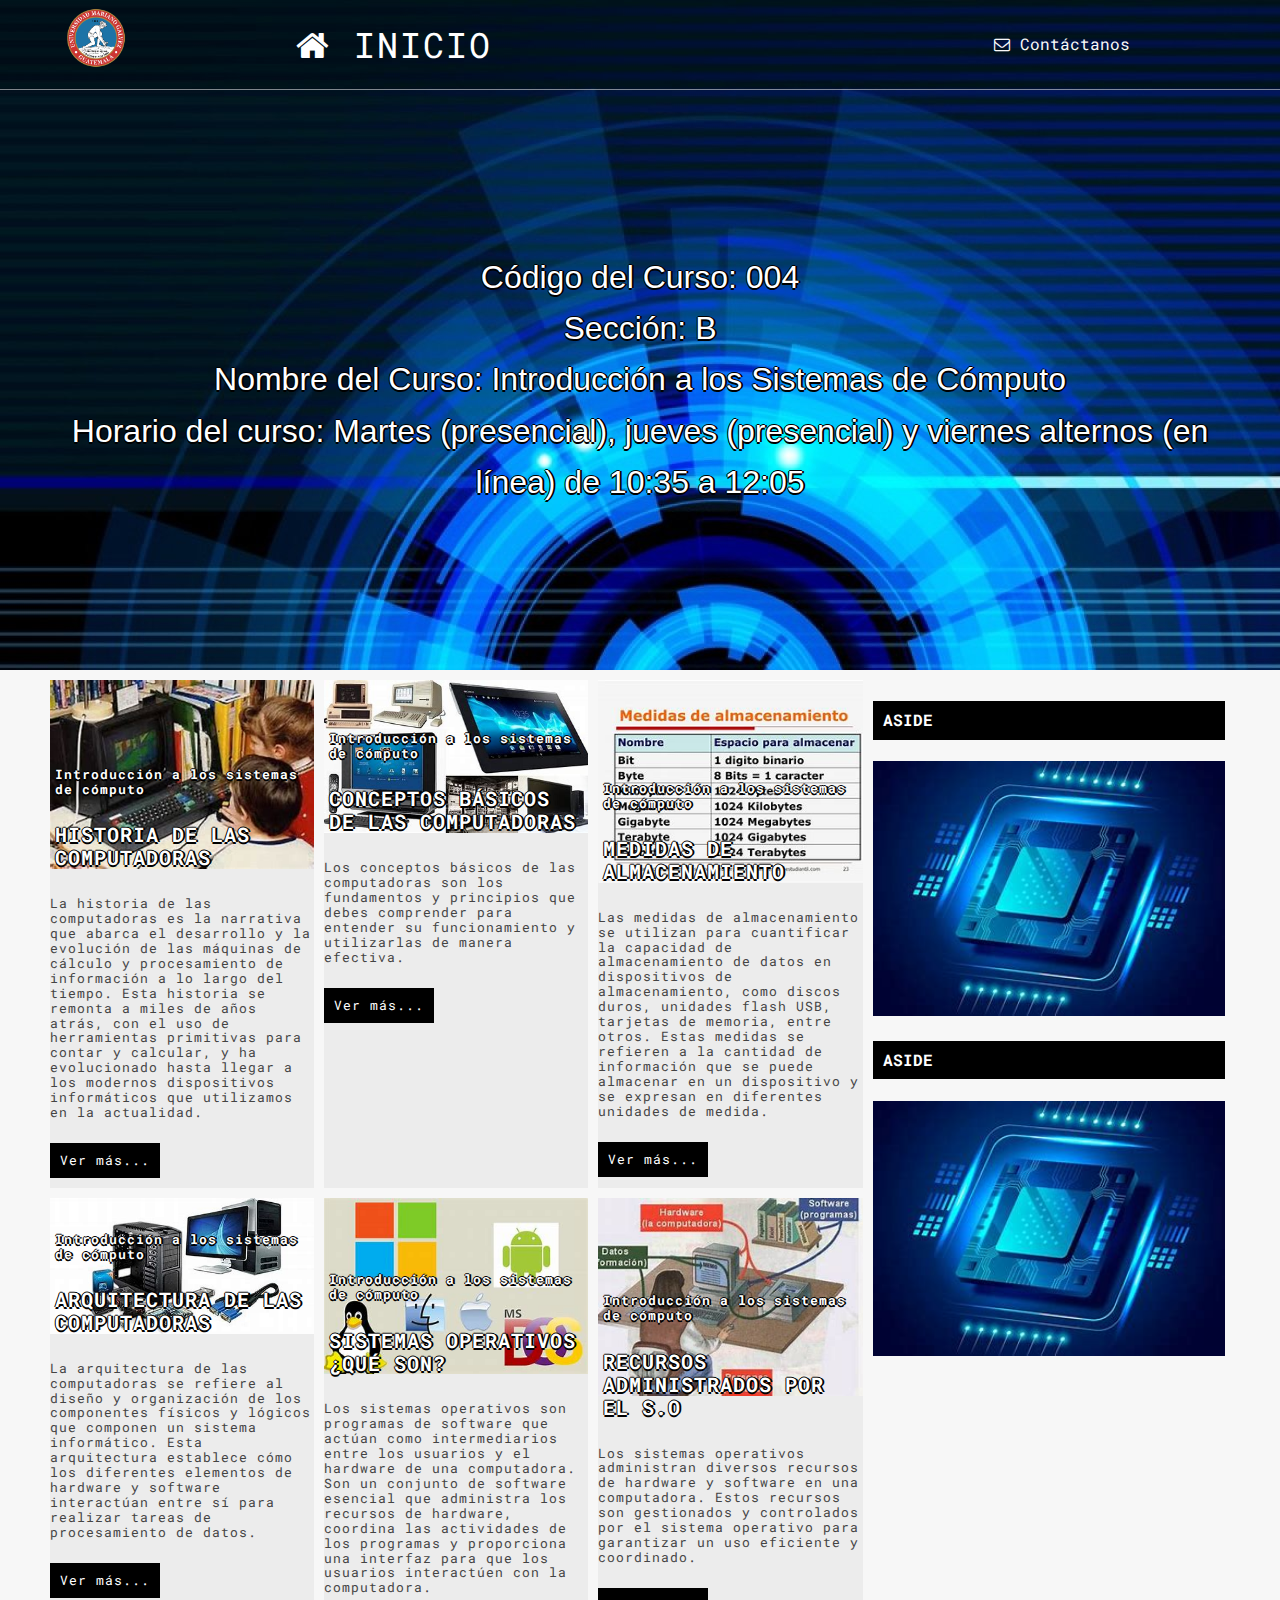
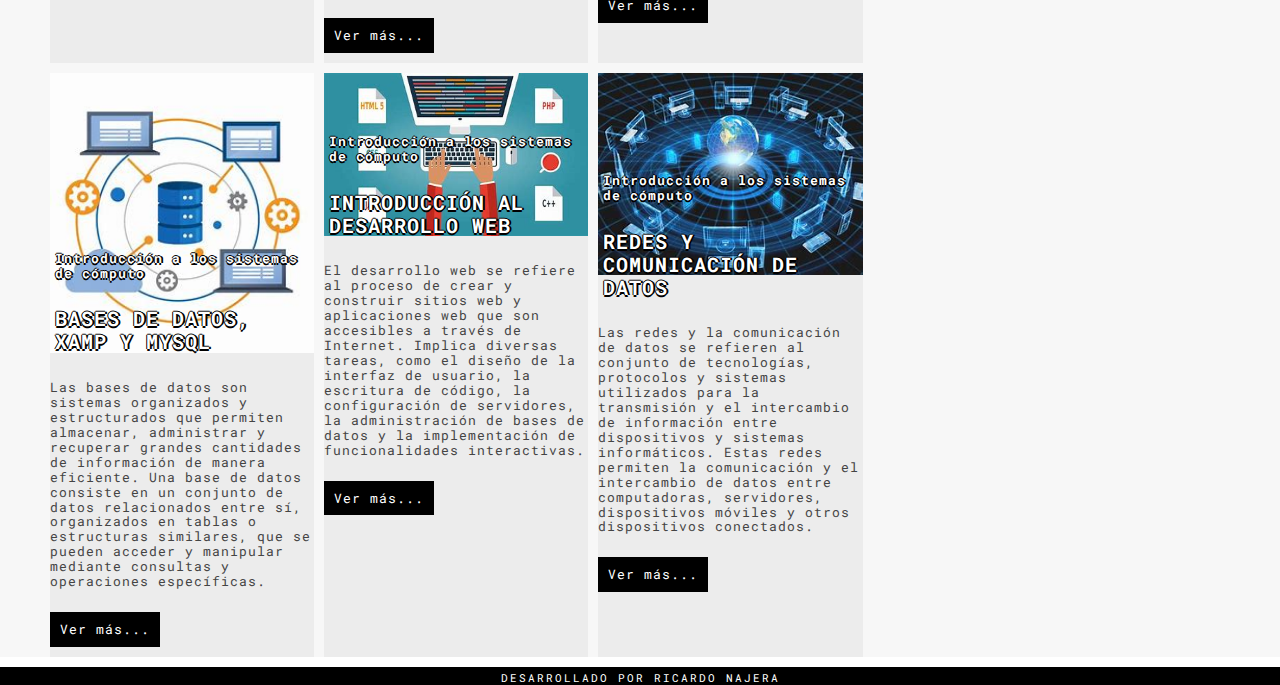
<file: Index.html>
<!DOCTYPE html>
<html lang="es">
    <head>
        <meta charset="UTF-8">
        <meta http-equiv="X-UA-Compatible" content="IE-edge">
        <meta name="viewport" content="width=device-width, initial-scale=1,0">
        <title>Introducción a los sistemas de cómputo</title>
        <link rel="stylesheet" href="./css/font-awesome.min.css">
        <link href="https://fonts.googleapis.com/css2? family=Play&family=Roboto+Mono&display=swap" rel="stylesheet">
        <link rel="stylesheet" href="./estilos.css"> 
        <link rel="stylesheet" href="./normalize.css">
    </head>
    <body>
        <div class="padre">
            <header class="header">
                <div class="menu margen-interno">
                    <div class="logo">
                        <a href="Index.html"><img src="./Image/LogoUMG2.jpg" alt=""></a>
                    </div>
                    <nav class="nav">
                        <a href="#"><i class="fa fa-home" aria-hidden="true"></i><span class="off"> Inicio</span></a>
                    </nav>
                    <div class="dropdown">
                        <span><i class="fa fa-envelope-o" aria-hidden="true"></i> Contáctanos</span>
                        <div class="dropdown-content">
                            <a href="#">rnajerao1@miumg.edu.gt</a>
                            <a href="#">jjuarezv12@miumg.edu.gt</a>
                            <a href="#">Edardonr1@miumg.edu.gt</a>
                        </div>
                    </div>
                </div>
                <div class="texto-principal margen-interno">
                    <h1>Código del Curso: 004<br>
                        Sección: B<br>
                        Nombre del Curso: Introducción a los Sistemas de Cómputo<br>
                        Horario del curso: Martes (presencial), jueves (presencial) y viernes alternos (en línea) de 10:35 a 12:05</h1>
                </div>
            </header>
            <section class="section margen-interno">
                <div class="articulos">
                    <article class="article">
                        <img src="./Image/historiadelascompus.jpg" alt="">
                        <h3>Introducción a los sistemas de cómputo</h3>
                        <h2>Historia de las computadoras</h2>
                        <p>La historia de las computadoras es la narrativa que abarca el desarrollo y la evolución de las máquinas de cálculo y procesamiento de información a lo largo del tiempo. Esta historia se remonta a miles de años atrás, con el uso de herramientas primitivas para contar y calcular, y ha evolucionado hasta llegar a los modernos dispositivos informáticos que utilizamos en la actualidad.</p>
                        <a href="historia-de-las-computadoras.html">Ver más...</a>
                    </article>
                    <article class="article">
                        <img src="./Image/conceptosdelacompu.jpg" alt="">
                        <h3>Introducción a los sistemas de cómputo</h3>
                        <h2>Conceptos básicos de las computadoras</h2>
                        <p>Los conceptos básicos de las computadoras son los fundamentos y principios que debes comprender para entender su funcionamiento y utilizarlas de manera efectiva. </p>
                        <a href="conceptos-basicos-de-las-computadoras.html">Ver más...</a>
                    </article>
                    <article class="article">
                        <img src="./Image/medidasdealmacenamiento.jpg" alt="">
                        <h3>Introducción a los sistemas de cómputo</h3>
                        <h2>Medidas de almacenamiento</h2>
                        <p>Las medidas de almacenamiento se utilizan para cuantificar la capacidad de almacenamiento de datos en dispositivos de almacenamiento, como discos duros, unidades flash USB, tarjetas de memoria, entre otros. Estas medidas se refieren a la cantidad de información que se puede almacenar en un dispositivo y se expresan en diferentes unidades de medida.</p>
                        <a href="medidas-de-almacenamiento.html">Ver más...</a>
                    </article>
                    <article class="article">
                        <img src="./Image/arquitecturadelaspc.jpg" alt="">
                        <h3>Introducción a los sistemas de cómputo</h3>
                        <h2>Arquitectura de las computadoras</h2>
                        <p>La arquitectura de las computadoras se refiere al diseño y organización de los componentes físicos y lógicos que componen un sistema informático. Esta arquitectura establece cómo los diferentes elementos de hardware y software interactúan entre sí para realizar tareas de procesamiento de datos.</p>
                        <a href="arquitectura-de-las-computadoras.html">Ver más...</a>
                    </article>
                    <article class="article">
                        <img src="./Image/sistemasoperativos.jpg" alt="">
                        <h3>Introducción a los sistemas de cómputo</h3>
                        <h2>Sistemas operativos ¿Qué son?</h2>
                        <p>Los sistemas operativos son programas de software que actúan como intermediarios entre los usuarios y el hardware de una computadora. Son un conjunto de software esencial que administra los recursos de hardware, coordina las actividades de los programas y proporciona una interfaz para que los usuarios interactúen con la computadora.</p>
                        <a href="sistemas-operativos.html">Ver más...</a>
                    </article>
                    <article class="article">
                        <img src="./Image/SO.jpg" alt="">
                        <h3>Introducción a los sistemas de cómputo</h3>
                        <h2>Recursos administrados por el S.O</h2>
                        <p>Los sistemas operativos administran diversos recursos de hardware y software en una computadora. Estos recursos son gestionados y controlados por el sistema operativo para garantizar un uso eficiente y coordinado.</p>
                        <a href="recursos-administrativos-SO.html">Ver más...</a>
                    </article>
                    <article class="article">
                        <img src="./Image/BD.jpg" alt="">
                        <h3>Introducción a los sistemas de cómputo</h3>
                        <h2>Bases de datos, XAMP y MySQL</h2>
                        <p>Las bases de datos son sistemas organizados y estructurados que permiten almacenar, administrar y recuperar grandes cantidades de información de manera eficiente. Una base de datos consiste en un conjunto de datos relacionados entre sí, organizados en tablas o estructuras similares, que se pueden acceder y manipular mediante consultas y operaciones específicas.</p>
                        <a href="bases-de-datos.html">Ver más...</a>
                    </article>
                    <article class="article">
                        <img src="./Image/OIP (2).jpeg" alt="">
                        <h3>Introducción a los sistemas de cómputo</h3>
                        <h2>Introducción al desarrollo web</h2>
                        <p>
                            El desarrollo web se refiere al proceso de crear y construir sitios web y aplicaciones web que son accesibles a través de Internet. Implica diversas tareas, como el diseño de la interfaz de usuario, la escritura de código, la configuración de servidores, la administración de bases de datos y la implementación de funcionalidades interactivas.</p>
                        <a href="normalizacion-bd.html">Ver más...</a>
                    </article>
                    <article class="article">
                        <img src="./Image/redes.jpg" alt="">
                        <h3>Introducción a los sistemas de cómputo</h3>
                        <h2>Redes y comunicación de datos</h2>
                        <p>Las redes y la comunicación de datos se refieren al conjunto de tecnologías, protocolos y sistemas utilizados para la transmisión y el intercambio de información entre dispositivos y sistemas informáticos. Estas redes permiten la comunicación y el intercambio de datos entre computadoras, servidores, dispositivos móviles y otros dispositivos conectados.</p>
                        <a href="redes-de-comunicacion.html">Ver más...</a>
                    </article>
                </div>
                <aside class="aside">
                    <div class="otrasclases">
                        <h4>Aside</h4>
                        <img src="./Image/IntroB5.jpg" alt="">
                    </div>
                    <div class="otrasclases">
                        <h4>Aside</h4>
                        <img src="./Image/IntroB5.jpg" alt="">
                    </div>
                </aside>
            </section>
            <footer class="footer margen-interno">
                <nav class="pie">
                    <a href="#">Desarrollado por Ricardo Najera</a>
                </nav>
            </footer>
        </div>
    </body>
</html>
</file>
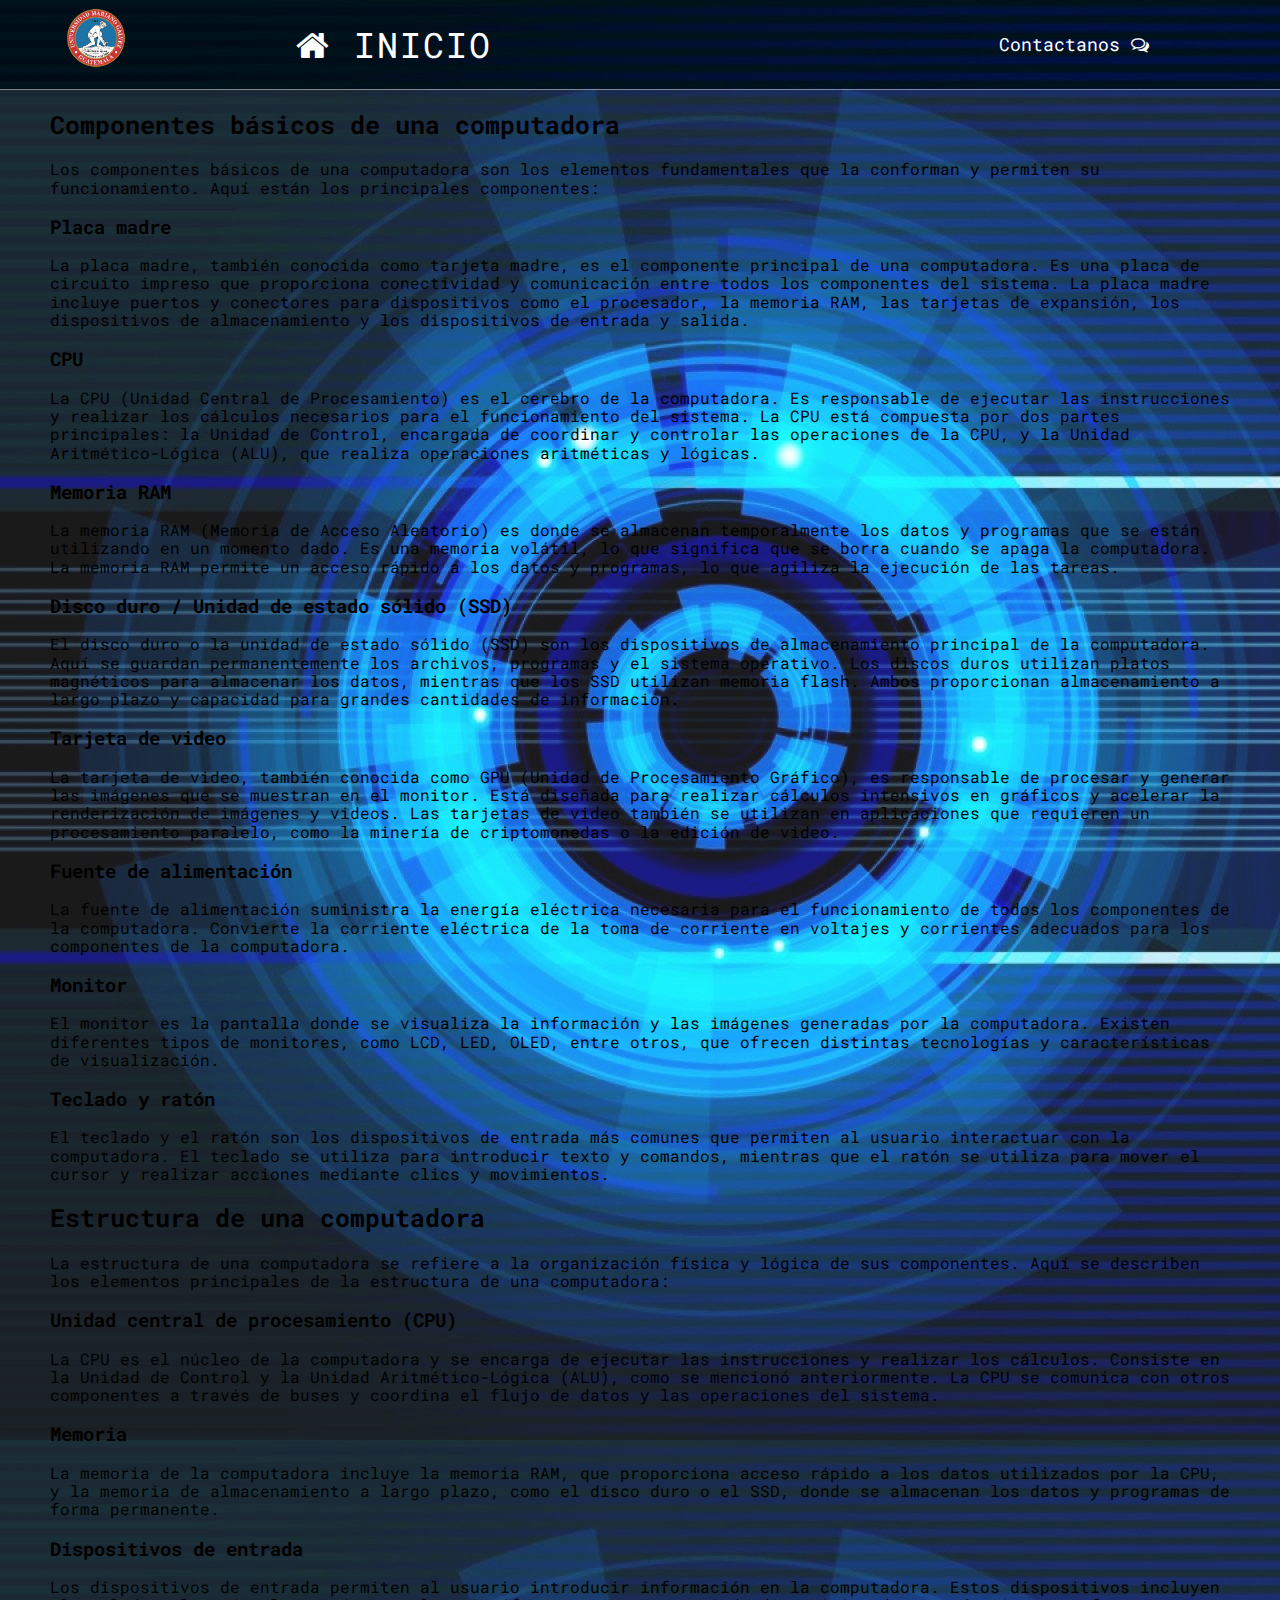
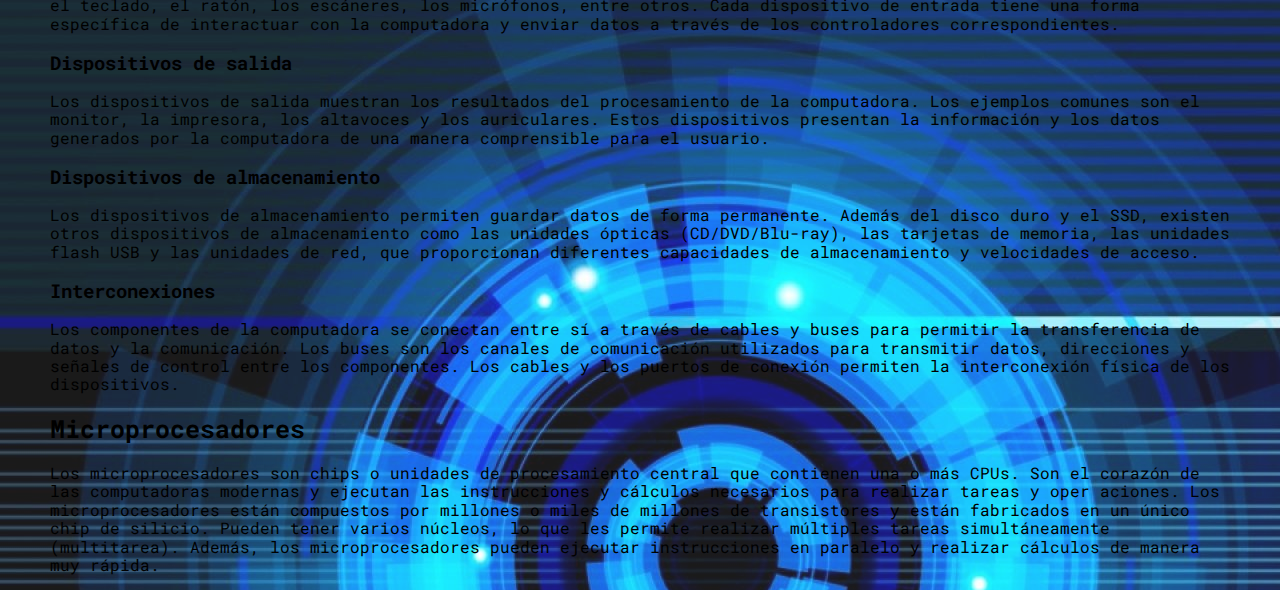
<file: arquitectura-de-las-computadoras.html>
<!DOCTYPE html>
<html lang="es">
    <head>
        <meta charset="UTF-8">
        <meta http-equiv="X-UA-Compatible" content="IE-edge">
        <meta name="viewport" content="width=device-width, initial-scale=1,0">
        <title>Arquitectura de las computadoras</title>
        <link rel="stylesheet" href="./css/font-awesome.min.css">
        <link href="https://fonts.googleapis.com/css2? family=Play&family=Roboto+Mono&display=swap" rel="stylesheet">
        <link rel="stylesheet" href="./estilostemas.css"> 
        <link rel="stylesheet" href="./normalize.css">
    </head>
    <body>
        <div class="padre">
            <header class="header">
                <div class="menu margen-interno">
                    <div class="logo">
                        <a href="Index.html"><img src="./Image/LogoUMG2.jpg" alt=""></a>
                    </div>
                    <nav class="nav">
                        <a href="Index.html"><i class="fa fa-home" aria-hidden="true"></i><span class="off"> Inicio</span></a>
                    </nav>
                    <div class="social">
                        <a href="contacto.html">Contactanos <i class="fa fa-comments-o" aria-hidden="true"></i></a>
                    </div>
                </div>
                <div class="texto-principal margen-interno">
<h2>Componentes básicos de una computadora</h2>

<p>Los componentes básicos de una computadora son los elementos fundamentales que la conforman y permiten su funcionamiento. Aquí están los principales componentes:</p>

<h3>Placa madre</h3>
<p>La placa madre, también conocida como tarjeta madre, es el componente principal de una computadora. Es una placa de circuito impreso que proporciona conectividad y comunicación entre todos los componentes del sistema. La placa madre incluye puertos y conectores para dispositivos como el procesador, la memoria RAM, las tarjetas de expansión, los dispositivos de almacenamiento y los dispositivos de entrada y salida.</p>

<h3>CPU</h3>
<p>La CPU (Unidad Central de Procesamiento) es el cerebro de la computadora. Es responsable de ejecutar las instrucciones y realizar los cálculos necesarios para el funcionamiento del sistema. La CPU está compuesta por dos partes principales: la Unidad de Control, encargada de coordinar y controlar las operaciones de la CPU, y la Unidad Aritmético-Lógica (ALU), que realiza operaciones aritméticas y lógicas.</p>

<h3>Memoria RAM</h3>
<p>La memoria RAM (Memoria de Acceso Aleatorio) es donde se almacenan temporalmente los datos y programas que se están utilizando en un momento dado. Es una memoria volátil, lo que significa que se borra cuando se apaga la computadora. La memoria RAM permite un acceso rápido a los datos y programas, lo que agiliza la ejecución de las tareas.</p>

<h3>Disco duro / Unidad de estado sólido (SSD)</h3>
<p>El disco duro o la unidad de estado sólido (SSD) son los dispositivos de almacenamiento principal de la computadora. Aquí se guardan permanentemente los archivos, programas y el sistema operativo. Los discos duros utilizan platos magnéticos para almacenar los datos, mientras que los SSD utilizan memoria flash. Ambos proporcionan almacenamiento a largo plazo y capacidad para grandes cantidades de información.</p>

<h3>Tarjeta de video</h3>
<p>La tarjeta de video, también conocida como GPU (Unidad de Procesamiento Gráfico), es responsable de procesar y generar las imágenes que se muestran en el monitor. Está diseñada para realizar cálculos intensivos en gráficos y acelerar la renderización de imágenes y videos. Las tarjetas de video también se utilizan en aplicaciones que requieren un procesamiento paralelo, como la minería de criptomonedas o la edición de video.</p>

<h3>Fuente de alimentación</h3>
<p>La fuente de alimentación suministra la energía eléctrica necesaria para el funcionamiento de todos los componentes de la computadora. Convierte la corriente eléctrica de la toma de corriente en voltajes y corrientes adecuados para los componentes de la computadora.</p>

<h3>Monitor</h3>
<p>El monitor es la pantalla donde se visualiza la información y las imágenes generadas por la computadora. Existen diferentes tipos de monitores, como LCD, LED, OLED,

 entre otros, que ofrecen distintas tecnologías y características de visualización.</p>

<h3>Teclado y ratón</h3>
<p>El teclado y el ratón son los dispositivos de entrada más comunes que permiten al usuario interactuar con la computadora. El teclado se utiliza para introducir texto y comandos, mientras que el ratón se utiliza para mover el cursor y realizar acciones mediante clics y movimientos.</p>

<h2>Estructura de una computadora</h2>

<p>La estructura de una computadora se refiere a la organización física y lógica de sus componentes. Aquí se describen los elementos principales de la estructura de una computadora:</p>

<h3>Unidad central de procesamiento (CPU)</h3>
<p>La CPU es el núcleo de la computadora y se encarga de ejecutar las instrucciones y realizar los cálculos. Consiste en la Unidad de Control y la Unidad Aritmético-Lógica (ALU), como se mencionó anteriormente. La CPU se comunica con otros componentes a través de buses y coordina el flujo de datos y las operaciones del sistema.</p>

<h3>Memoria</h3>
<p>La memoria de la computadora incluye la memoria RAM, que proporciona acceso rápido a los datos utilizados por la CPU, y la memoria de almacenamiento a largo plazo, como el disco duro o el SSD, donde se almacenan los datos y programas de forma permanente.</p>

<h3>Dispositivos de entrada</h3>
<p>Los dispositivos de entrada permiten al usuario introducir información en la computadora. Estos dispositivos incluyen el teclado, el ratón, los escáneres, los micrófonos, entre otros. Cada dispositivo de entrada tiene una forma específica de interactuar con la computadora y enviar datos a través de los controladores correspondientes.</p>

<h3>Dispositivos de salida</h3>
<p>Los dispositivos de salida muestran los resultados del procesamiento de la computadora. Los ejemplos comunes son el monitor, la impresora, los altavoces y los auriculares. Estos dispositivos presentan la información y los datos generados por la computadora de una manera comprensible para el usuario.</p>

<h3>Dispositivos de almacenamiento</h3>
<p>Los dispositivos de almacenamiento permiten guardar datos de forma permanente. Además del disco duro y el SSD, existen otros dispositivos de almacenamiento como las unidades ópticas (CD/DVD/Blu-ray), las tarjetas de memoria, las unidades flash USB y las unidades de red, que proporcionan diferentes capacidades de almacenamiento y velocidades de acceso.</p>

<h3>Interconexiones</h3>
<p>Los componentes de la computadora se conectan entre sí a través de cables y buses para permitir la transferencia de datos y la comunicación. Los buses son los canales de comunicación utilizados para transmitir datos, direcciones y señales de control entre los componentes. Los cables y los puertos de conexión permiten la interconexión física de los dispositivos.</p>

<h2>Microprocesadores</h2>

<p>Los microprocesadores son chips o unidades de procesamiento central que contienen una o más CPUs. Son el corazón de las computadoras modernas y ejecutan las instrucciones y cálculos necesarios para realizar tareas y oper

aciones. Los microprocesadores están compuestos por millones o miles de millones de transistores y están fabricados en un único chip de silicio. Pueden tener varios núcleos, lo que les permite realizar múltiples tareas simultáneamente (multitarea). Además, los microprocesadores pueden ejecutar instrucciones en paralelo y realizar cálculos de manera muy rápida.</p>
                </div>
            </body>
        </html>
</file>
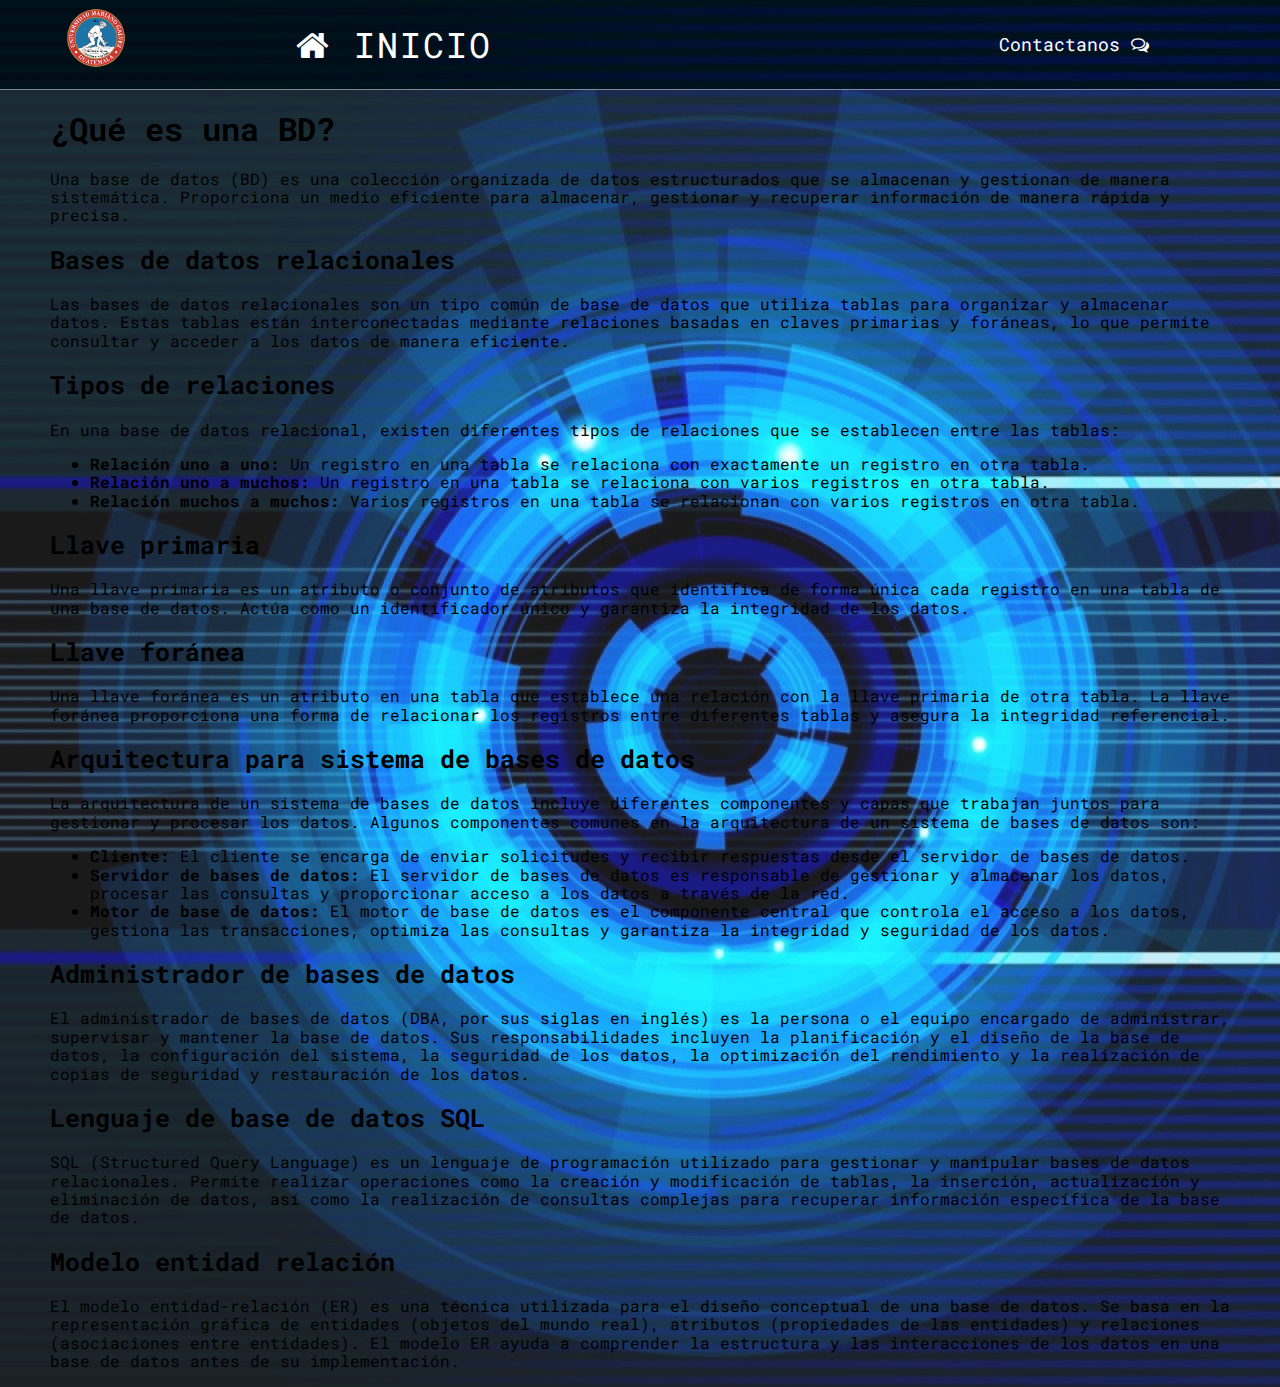
<file: bases-de-datos.html>
<!DOCTYPE html>
<html lang="es">
    <head>
        <meta charset="UTF-8">
        <meta http-equiv="X-UA-Compatible" content="IE-edge">
        <meta name="viewport" content="width=device-width, initial-scale=1,0">
        <title>Bases de datos</title>
        <link rel="stylesheet" href="./css/font-awesome.min.css">
        <link href="https://fonts.googleapis.com/css2? family=Play&family=Roboto+Mono&display=swap" rel="stylesheet">
        <link rel="stylesheet" href="./estilostemas.css"> 
        <link rel="stylesheet" href="./normalize.css">
    </head>
    <body>
        <div class="padre">
            <header class="header">
                <div class="menu margen-interno">
                    <div class="logo">
                        <a href="Index.html"><img src="./Image/LogoUMG2.jpg" alt=""></a>
                    </div>
                    <nav class="nav">
                        <a href="Index.html"><i class="fa fa-home" aria-hidden="true"></i><span class="off"> Inicio</span></a>
                    </nav>
                    <div class="social">
                        <a href="contacto.html">Contactanos <i class="fa fa-comments-o" aria-hidden="true"></i></a>
                    </div>
                </div>
                <div class="texto-principal margen-interno">
                    <h1>¿Qué es una BD?</h1>
<p>Una base de datos (BD) es una colección organizada de datos estructurados que se almacenan y gestionan de manera sistemática. Proporciona un medio eficiente para almacenar, gestionar y recuperar información de manera rápida y precisa.</p>
<h2>Bases de datos relacionales</h2>
<p>Las bases de datos relacionales son un tipo común de base de datos que utiliza tablas para organizar y almacenar datos. Estas tablas están interconectadas mediante relaciones basadas en claves primarias y foráneas, lo que permite consultar y acceder a los datos de manera eficiente.</p>
<h2>Tipos de relaciones</h2>
<p>En una base de datos relacional, existen diferentes tipos de relaciones que se establecen entre las tablas:</p>
<ul>
  <li><strong>Relación uno a uno:</strong> Un registro en una tabla se relaciona con exactamente un registro en otra tabla.</li>
  <li><strong>Relación uno a muchos:</strong> Un registro en una tabla se relaciona con varios registros en otra tabla.</li>
  <li><strong>Relación muchos a muchos:</strong> Varios registros en una tabla se relacionan con varios registros en otra tabla.</li>
</ul>
<h2>Llave primaria</h2>
<p>Una llave primaria es un atributo o conjunto de atributos que identifica de forma única cada registro en una tabla de una base de datos. Actúa como un identificador único y garantiza la integridad de los datos.</p>
<h2>Llave foránea</h2>
<p>Una llave foránea es un atributo en una tabla que establece una relación con la llave primaria de otra tabla. La llave foránea proporciona una forma de relacionar los registros entre diferentes tablas y asegura la integridad referencial.</p>
<h2>Arquitectura para sistema de bases de datos</h2>
<p>La arquitectura de un sistema de bases de datos incluye diferentes componentes y capas que trabajan juntos para gestionar y procesar los datos. Algunos componentes comunes en la arquitectura de un sistema de bases de datos son:</p>
<ul>
  <li><strong>Cliente:</strong> El cliente se encarga de enviar solicitudes y recibir respuestas desde el servidor de bases de datos.</li>
  <li><strong>Servidor de bases de datos:</strong> El servidor de bases de datos es responsable de gestionar y almacenar los datos, procesar las consultas y proporcionar acceso a los datos a través de la red.</li>
  <li><strong>Motor de base de datos:</strong> El motor de base de datos es el componente central que controla el acceso a los datos, gestiona las transacciones, optimiza las consultas y garantiza la integridad y seguridad de los datos.</li>
</ul>
<h2>Administrador de bases de datos</h2>
<p>El administrador de bases de datos (DBA, por sus siglas en inglés) es la persona o el equipo encargado de administrar, supervisar y mantener la base de datos. Sus responsabilidades incluyen la planificación y el diseño de la base de datos, la configuración del sistema, la seguridad de los datos, la optimización del rendimiento y la realización de copias de seguridad y restauración de los datos.</p>
<h2>Lenguaje de base de datos SQL</h2>
<p>SQL (Structured Query Language) es un lenguaje de programación utilizado para gestionar y manipular bases de datos relacionales. Permite realizar operaciones como la creación y modificación de tablas, la inserción, actualización y eliminación de datos, así como la realización de consultas complejas para recuperar información específica de la base de datos.</p>
<h2>Modelo entidad relación</h2>
<p>El modelo entidad-relación (ER) es una técnica utilizada para el diseño conceptual de una base de datos. Se basa en la representación gráfica de entidades (objetos del mundo real), atributos (propiedades de las entidades) y relaciones (asociaciones entre entidades). El modelo ER ayuda a comprender la estructura y las interacciones de los datos en una base de datos antes de su implementación.</p>
                </div>
            </body>
        </html>
</file>
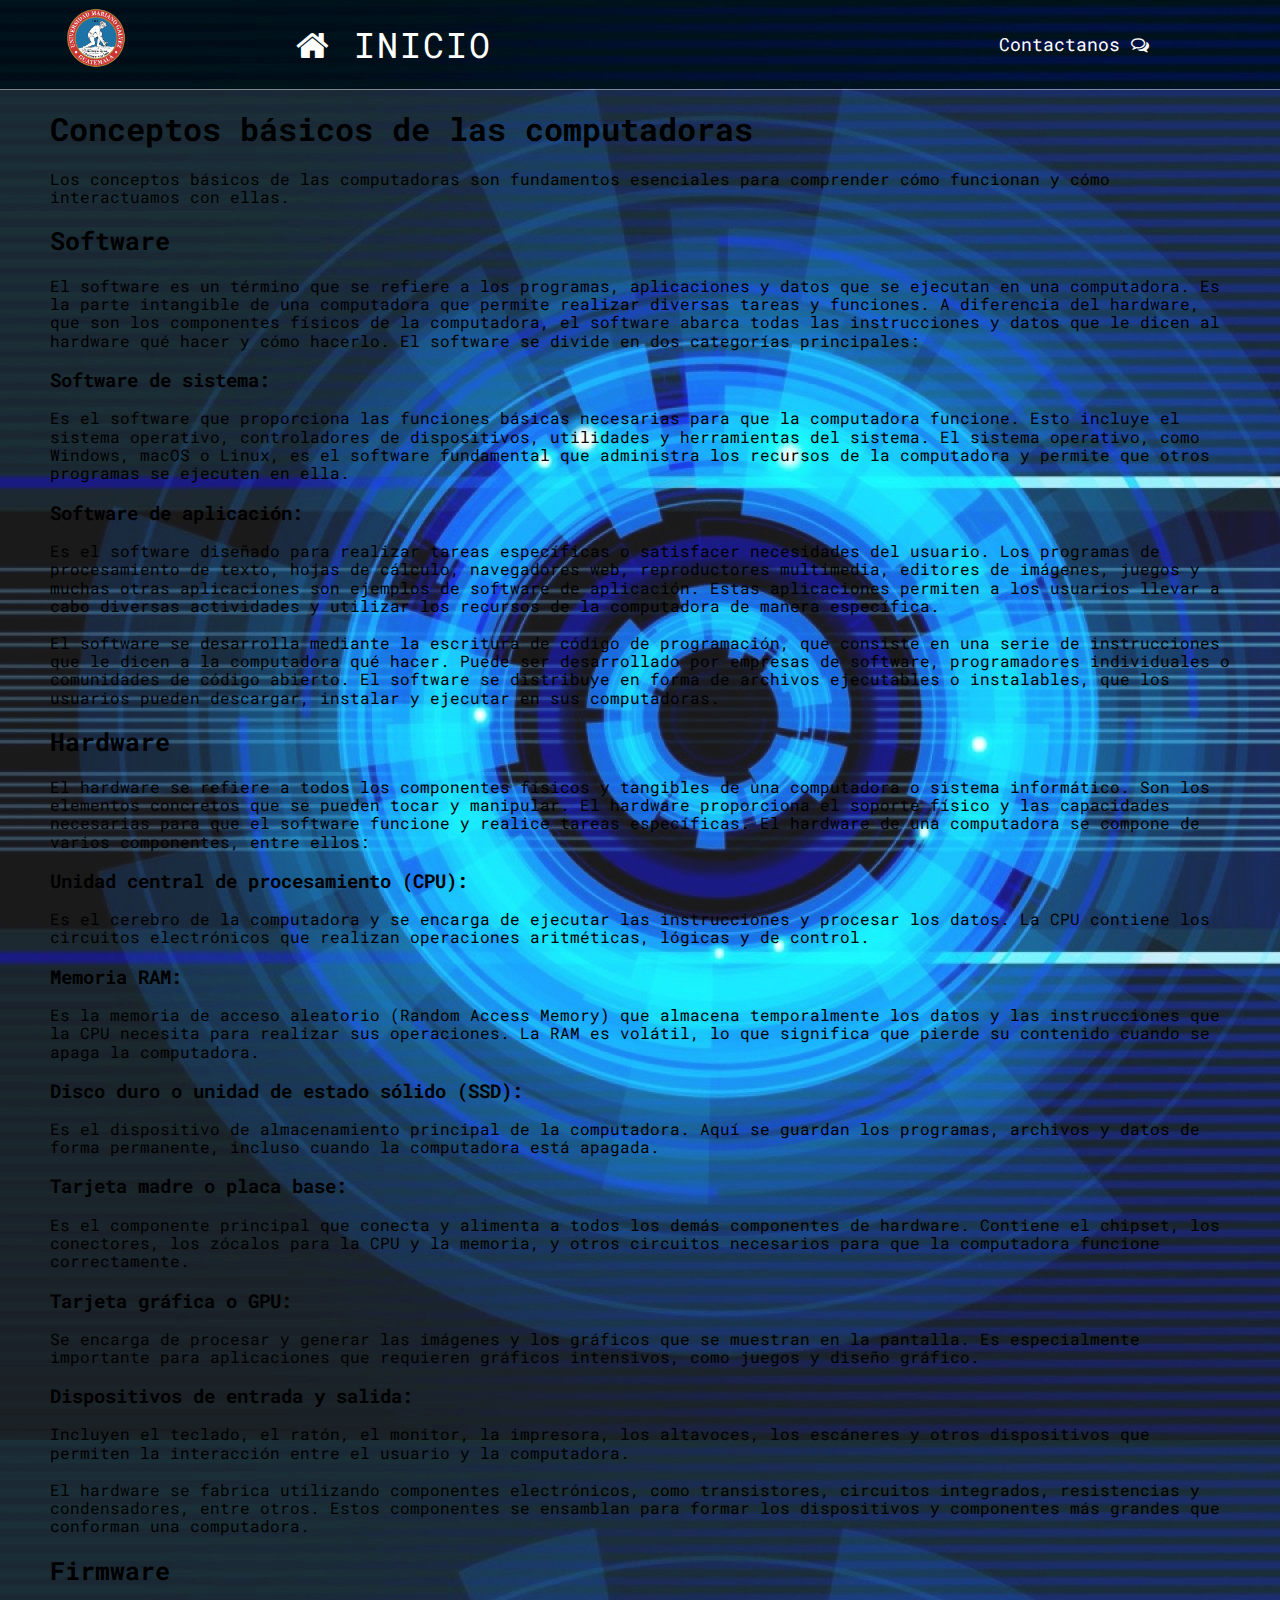
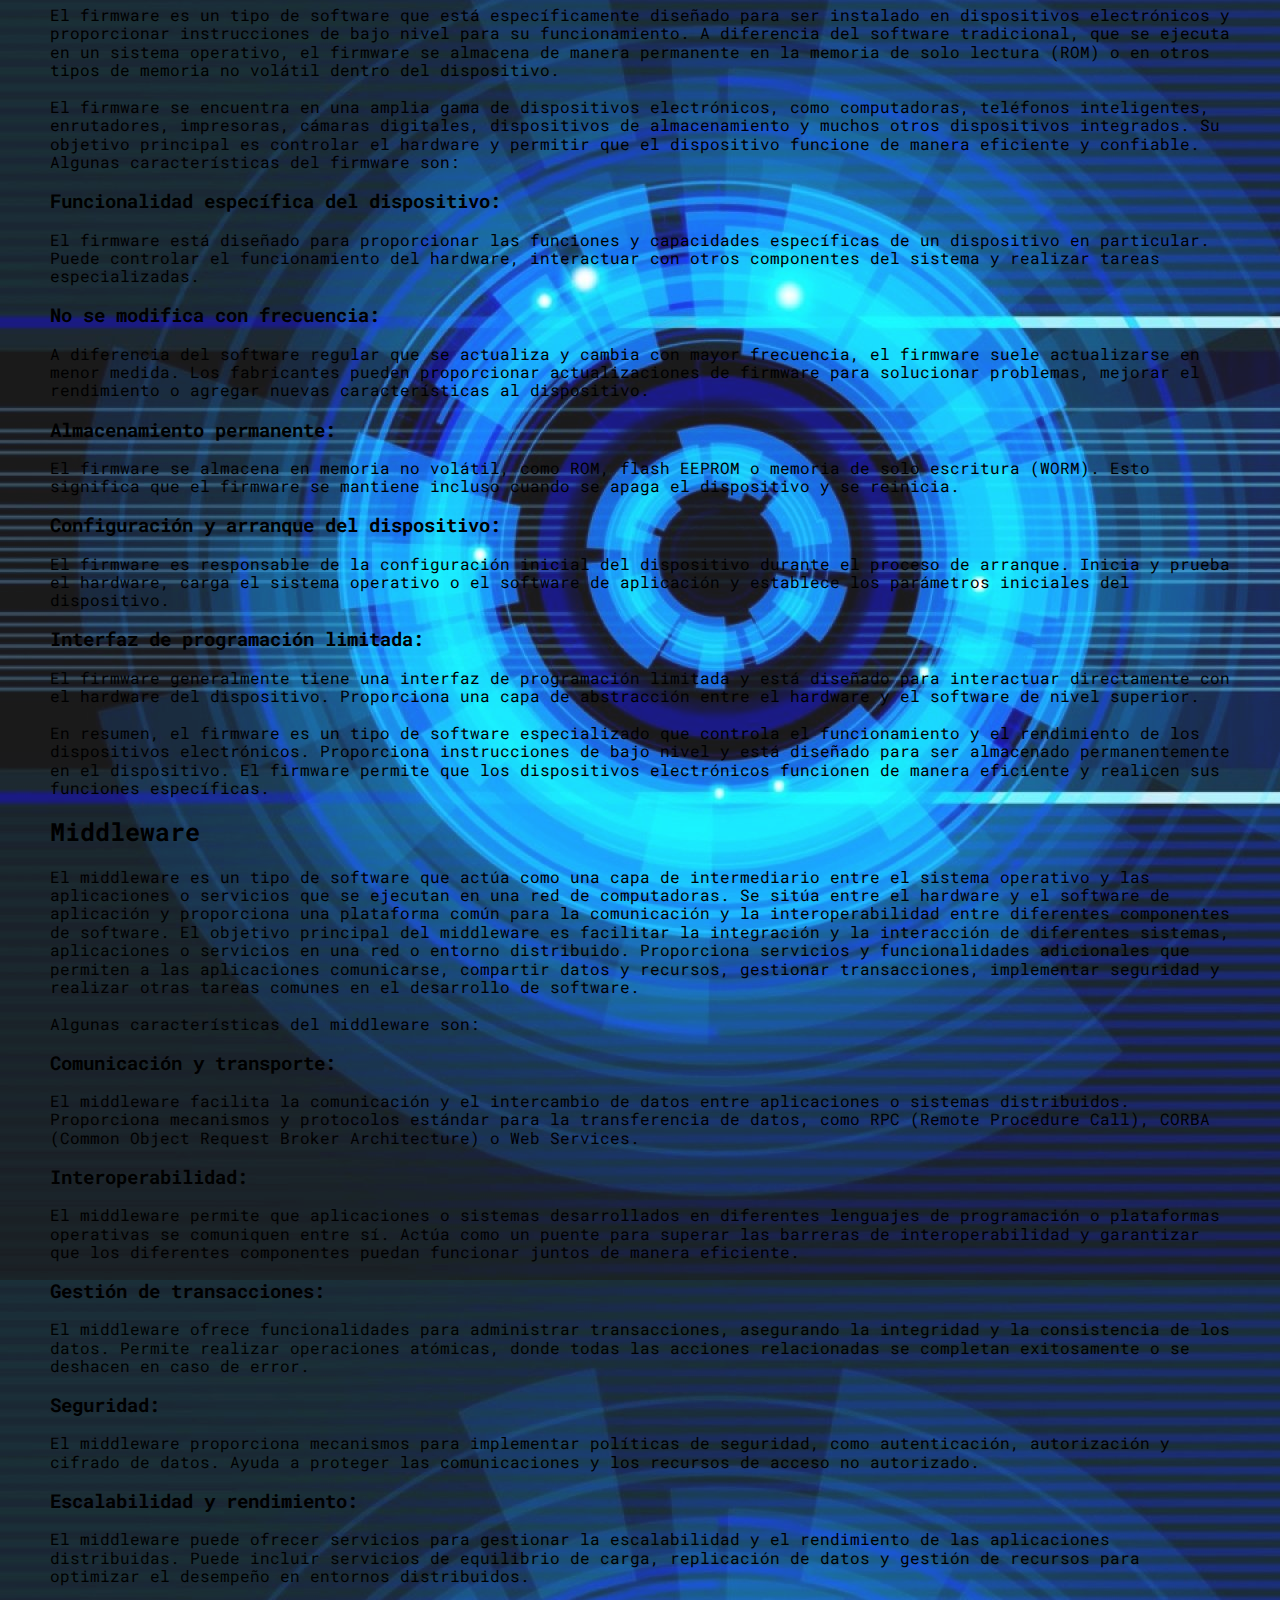
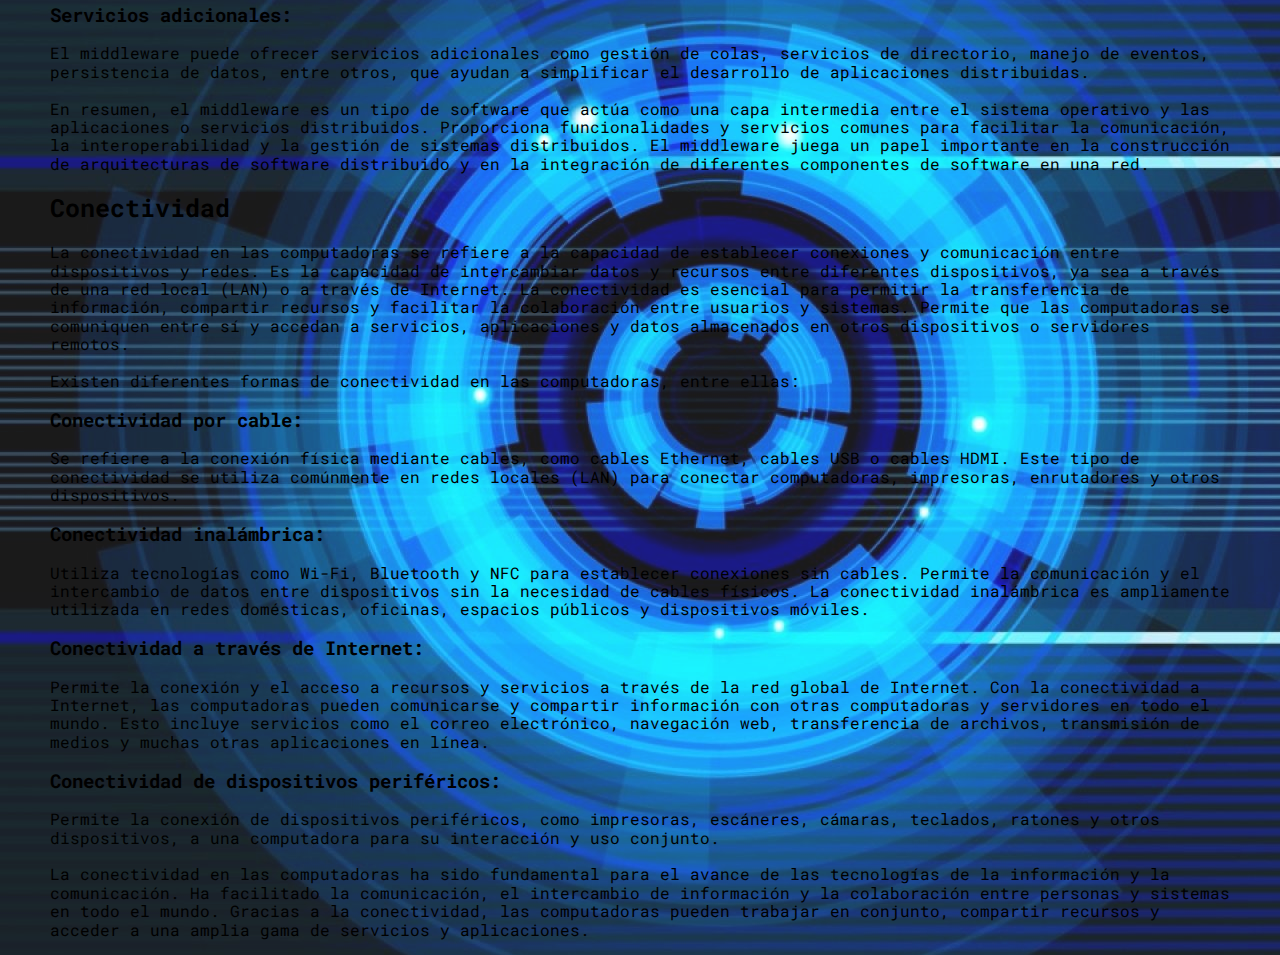
<file: conceptos-basicos-de-las-computadoras.html>
<!DOCTYPE html>
<html lang="es">
    <head>
        <meta charset="UTF-8">
        <meta http-equiv="X-UA-Compatible" content="IE-edge">
        <meta name="viewport" content="width=device-width, initial-scale=1,0">
        <title>Conceptos básicos de las computadoras</title>
        <link rel="stylesheet" href="./css/font-awesome.min.css">
        <link href="https://fonts.googleapis.com/css2? family=Play&family=Roboto+Mono&display=swap" rel="stylesheet">
        <link rel="stylesheet" href="./estilostemas.css"> 
        <link rel="stylesheet" href="./normalize.css">
    </head>
    <body>
        <div class="padre">
            <header class="header">
                <div class="menu margen-interno">
                    <div class="logo">
                        <a href="Index.html"><img src="./Image/LogoUMG2.jpg" alt=""></a>
                    </div>
                    <nav class="nav">
                        <a href="Index.html"><i class="fa fa-home" aria-hidden="true"></i><span class="off"> Inicio</span></a>
                    </nav>
                    <div class="social">
                        <a href="contacto.html">Contactanos <i class="fa fa-comments-o" aria-hidden="true"></i></a>
                    </div>
                </div>
                <div class="texto-principal margen-interno">
                    <h1>Conceptos básicos de las computadoras</h1>
                    <p>Los conceptos básicos de las computadoras son fundamentos esenciales para comprender cómo funcionan y cómo interactuamos con ellas.</p>
                    <h2>Software</h2>
                    <p>El software es un término que se refiere a los programas, aplicaciones y datos que se ejecutan en una computadora. Es la parte intangible de una computadora que permite realizar diversas tareas y funciones. A diferencia del hardware, que son los componentes físicos de la computadora, el software abarca todas las instrucciones y datos que le dicen al hardware qué hacer y cómo hacerlo. El software se divide en dos categorías principales:
                        <h3>Software de sistema:</h3>Es el software que proporciona las funciones básicas necesarias para que la computadora funcione. Esto incluye el sistema operativo, controladores de dispositivos, utilidades y herramientas del sistema. El sistema operativo, como Windows, macOS o Linux, es el software fundamental que administra los recursos de la computadora y permite que otros programas se ejecuten en ella.
                        <h3>Software de aplicación:</h3>Es el software diseñado para realizar tareas específicas o satisfacer necesidades del usuario. Los programas de procesamiento de texto, hojas de cálculo, navegadores web, reproductores multimedia, editores de imágenes, juegos y muchas otras aplicaciones son ejemplos de software de aplicación. Estas aplicaciones permiten a los usuarios llevar a cabo diversas actividades y utilizar los recursos de la computadora de manera específica. <br><br>
                        El software se desarrolla mediante la escritura de código de programación, que consiste en una serie de instrucciones que le dicen a la computadora qué hacer. Puede ser desarrollado por empresas de software, programadores individuales o comunidades de código abierto. El software se distribuye en forma de archivos ejecutables o instalables, que los usuarios pueden descargar, instalar y ejecutar en sus computadoras.</p>
                    <h2>Hardware</h2>
                    <p>El hardware se refiere a todos los componentes físicos y tangibles de una computadora o sistema informático. Son los elementos concretos que se pueden tocar y manipular. El hardware proporciona el soporte físico y las capacidades necesarias para que el software funcione y realice tareas específicas. El hardware de una computadora se compone de varios componentes, entre ellos:
                        <h3>Unidad central de procesamiento (CPU):</h3>Es el cerebro de la computadora y se encarga de ejecutar las instrucciones y procesar los datos. La CPU contiene los circuitos electrónicos que realizan operaciones aritméticas, lógicas y de control.
                        <h3> Memoria RAM:</h3>Es la memoria de acceso aleatorio (Random Access Memory) que almacena temporalmente los datos y las instrucciones que la CPU necesita para realizar sus operaciones. La RAM es volátil, lo que significa que pierde su contenido cuando se apaga la computadora.
                        <h3>Disco duro o unidad de estado sólido (SSD):</h3>Es el dispositivo de almacenamiento principal de la computadora. Aquí se guardan los programas, archivos y datos de forma permanente, incluso cuando la computadora está apagada.
                        <h3>Tarjeta madre o placa base:</h3>Es el componente principal que conecta y alimenta a todos los demás componentes de hardware. Contiene el chipset, los conectores, los zócalos para la CPU y la memoria, y otros circuitos necesarios para que la computadora funcione correctamente.
                        <h3>Tarjeta gráfica o GPU:</h3>Se encarga de procesar y generar las imágenes y los gráficos que se muestran en la pantalla. Es especialmente importante para aplicaciones que requieren gráficos intensivos, como juegos y diseño gráfico.
                        <h3>Dispositivos de entrada y salida:</h3>Incluyen el teclado, el ratón, el monitor, la impresora, los altavoces, los escáneres y otros dispositivos que permiten la interacción entre el usuario y la computadora. <br><br>
                        El hardware se fabrica utilizando componentes electrónicos, como transistores, circuitos integrados, resistencias y condensadores, entre otros. Estos componentes se ensamblan para formar los dispositivos y componentes más grandes que conforman una computadora.</p>
                    <h2>Firmware</h2>
                    <p>El firmware es un tipo de software que está específicamente diseñado para ser instalado en dispositivos electrónicos y proporcionar instrucciones de bajo nivel para su funcionamiento. A diferencia del software tradicional, que se ejecuta en un sistema operativo, el firmware se almacena de manera permanente en la memoria de solo lectura (ROM) o en otros tipos de memoria no volátil dentro del dispositivo. <br><br>
                        El firmware se encuentra en una amplia gama de dispositivos electrónicos, como computadoras, teléfonos inteligentes, enrutadores, impresoras, cámaras digitales, dispositivos de almacenamiento y muchos otros dispositivos integrados. Su objetivo principal es controlar el hardware y permitir que el dispositivo funcione de manera eficiente y confiable. Algunas características del firmware son:
                        <h3>Funcionalidad específica del dispositivo:</h3>El firmware está diseñado para proporcionar las funciones y capacidades específicas de un dispositivo en particular. Puede controlar el funcionamiento del hardware, interactuar con otros componentes del sistema y realizar tareas especializadas.
                        <h3>No se modifica con frecuencia:</h3>A diferencia del software regular que se actualiza y cambia con mayor frecuencia, el firmware suele actualizarse en menor medida. Los fabricantes pueden proporcionar actualizaciones de firmware para solucionar problemas, mejorar el rendimiento o agregar nuevas características al dispositivo.
                        <h3>Almacenamiento permanente:</h3>El firmware se almacena en memoria no volátil, como ROM, flash EEPROM o memoria de solo escritura (WORM). Esto significa que el firmware se mantiene incluso cuando se apaga el dispositivo y se reinicia.
                        <h3>Configuración y arranque del dispositivo:</h3>El firmware es responsable de la configuración inicial del dispositivo durante el proceso de arranque. Inicia y prueba el hardware, carga el sistema operativo o el software de aplicación y establece los parámetros iniciales del dispositivo.
                        <h3>Interfaz de programación limitada:</h3>El firmware generalmente tiene una interfaz de programación limitada y está diseñado para interactuar directamente con el hardware del dispositivo. Proporciona una capa de abstracción entre el hardware y el software de nivel superior. <br><br>
                        En resumen, el firmware es un tipo de software especializado que controla el funcionamiento y el rendimiento de los dispositivos electrónicos. Proporciona instrucciones de bajo nivel y está diseñado para ser almacenado permanentemente en el dispositivo. El firmware permite que los dispositivos electrónicos funcionen de manera eficiente y realicen sus funciones específicas.</p>
                    <h2>Middleware</h2>
                    <p>El middleware es un tipo de software que actúa como una capa de intermediario entre el sistema operativo y las aplicaciones o servicios que se ejecutan en una red de computadoras. Se sitúa entre el hardware y el software de aplicación y proporciona una plataforma común para la comunicación y la interoperabilidad entre diferentes componentes de software. El objetivo principal del middleware es facilitar la integración y la interacción de diferentes sistemas, aplicaciones o servicios en una red o entorno distribuido. Proporciona servicios y funcionalidades adicionales que permiten a las aplicaciones comunicarse, compartir datos y recursos, gestionar transacciones, implementar seguridad y realizar otras tareas comunes en el desarrollo de software. <br><br>
                        Algunas características del middleware son:
                        <h3>Comunicación y transporte:</h3>El middleware facilita la comunicación y el intercambio de datos entre aplicaciones o sistemas distribuidos. Proporciona mecanismos y protocolos estándar para la transferencia de datos, como RPC (Remote Procedure Call), CORBA (Common Object Request Broker Architecture) o Web Services.
                        <h3>Interoperabilidad:</h3>El middleware permite que aplicaciones o sistemas desarrollados en diferentes lenguajes de programación o plataformas operativas se comuniquen entre sí. Actúa como un puente para superar las barreras de interoperabilidad y garantizar que los diferentes componentes puedan funcionar juntos de manera eficiente.
                        <h3>Gestión de transacciones:</h3>El middleware ofrece funcionalidades para administrar transacciones, asegurando la integridad y la consistencia de los datos. Permite realizar operaciones atómicas, donde todas las acciones relacionadas se completan exitosamente o se deshacen en caso de error.
                        <h3>Seguridad:</h3>El middleware proporciona mecanismos para implementar políticas de seguridad, como autenticación, autorización y cifrado de datos. Ayuda a proteger las comunicaciones y los recursos de acceso no autorizado.
                        <h3>Escalabilidad y rendimiento:</h3>El middleware puede ofrecer servicios para gestionar la escalabilidad y el rendimiento de las aplicaciones distribuidas. Puede incluir servicios de equilibrio de carga, replicación de datos y gestión de recursos para optimizar el desempeño en entornos distribuidos.
                        <h3>Servicios adicionales:</h3>El middleware puede ofrecer servicios adicionales como gestión de colas, servicios de directorio, manejo de eventos, persistencia de datos, entre otros, que ayudan a simplificar el desarrollo de aplicaciones distribuidas. <br><br>
                        En resumen, el middleware es un tipo de software que actúa como una capa intermedia entre el sistema operativo y las aplicaciones o servicios distribuidos. Proporciona funcionalidades y servicios comunes para facilitar la comunicación, la interoperabilidad y la gestión de sistemas distribuidos. El middleware juega un papel importante en la construcción de arquitecturas de software distribuido y en la integración de diferentes componentes de software en una red.</p>
                    <h2>Conectividad</h2>
                    <p>La conectividad en las computadoras se refiere a la capacidad de establecer conexiones y comunicación entre dispositivos y redes. Es la capacidad de intercambiar datos y recursos entre diferentes dispositivos, ya sea a través de una red local (LAN) o a través de Internet. La conectividad es esencial para permitir la transferencia de información, compartir recursos y facilitar la colaboración entre usuarios y sistemas. Permite que las computadoras se comuniquen entre sí y accedan a servicios, aplicaciones y datos almacenados en otros dispositivos o servidores remotos. <br><br>
                        Existen diferentes formas de conectividad en las computadoras, entre ellas:
                        <h3>Conectividad por cable:</h3>Se refiere a la conexión física mediante cables, como cables Ethernet, cables USB o cables HDMI. Este tipo de conectividad se utiliza comúnmente en redes locales (LAN) para conectar computadoras, impresoras, enrutadores y otros dispositivos.
                        <h3>Conectividad inalámbrica:</h3>Utiliza tecnologías como Wi-Fi, Bluetooth y NFC para establecer conexiones sin cables. Permite la comunicación y el intercambio de datos entre dispositivos sin la necesidad de cables físicos. La conectividad inalámbrica es ampliamente utilizada en redes domésticas, oficinas, espacios públicos y dispositivos móviles.
                        <h3>Conectividad a través de Internet:</h3>Permite la conexión y el acceso a recursos y servicios a través de la red global de Internet. Con la conectividad a Internet, las computadoras pueden comunicarse y compartir información con otras computadoras y servidores en todo el mundo. Esto incluye servicios como el correo electrónico, navegación web, transferencia de archivos, transmisión de medios y muchas otras aplicaciones en línea.
                        <h3>Conectividad de dispositivos periféricos:</h3>Permite la conexión de dispositivos periféricos, como impresoras, escáneres, cámaras, teclados, ratones y otros dispositivos, a una computadora para su interacción y uso conjunto. <br><br>
                        La conectividad en las computadoras ha sido fundamental para el avance de las tecnologías de la información y la comunicación. Ha facilitado la comunicación, el intercambio de información y la colaboración entre personas y sistemas en todo el mundo. Gracias a la conectividad, las computadoras pueden trabajar en conjunto, compartir recursos y acceder a una amplia gama de servicios y aplicaciones.</p>
                </div>
    </body>
</html>
</file>
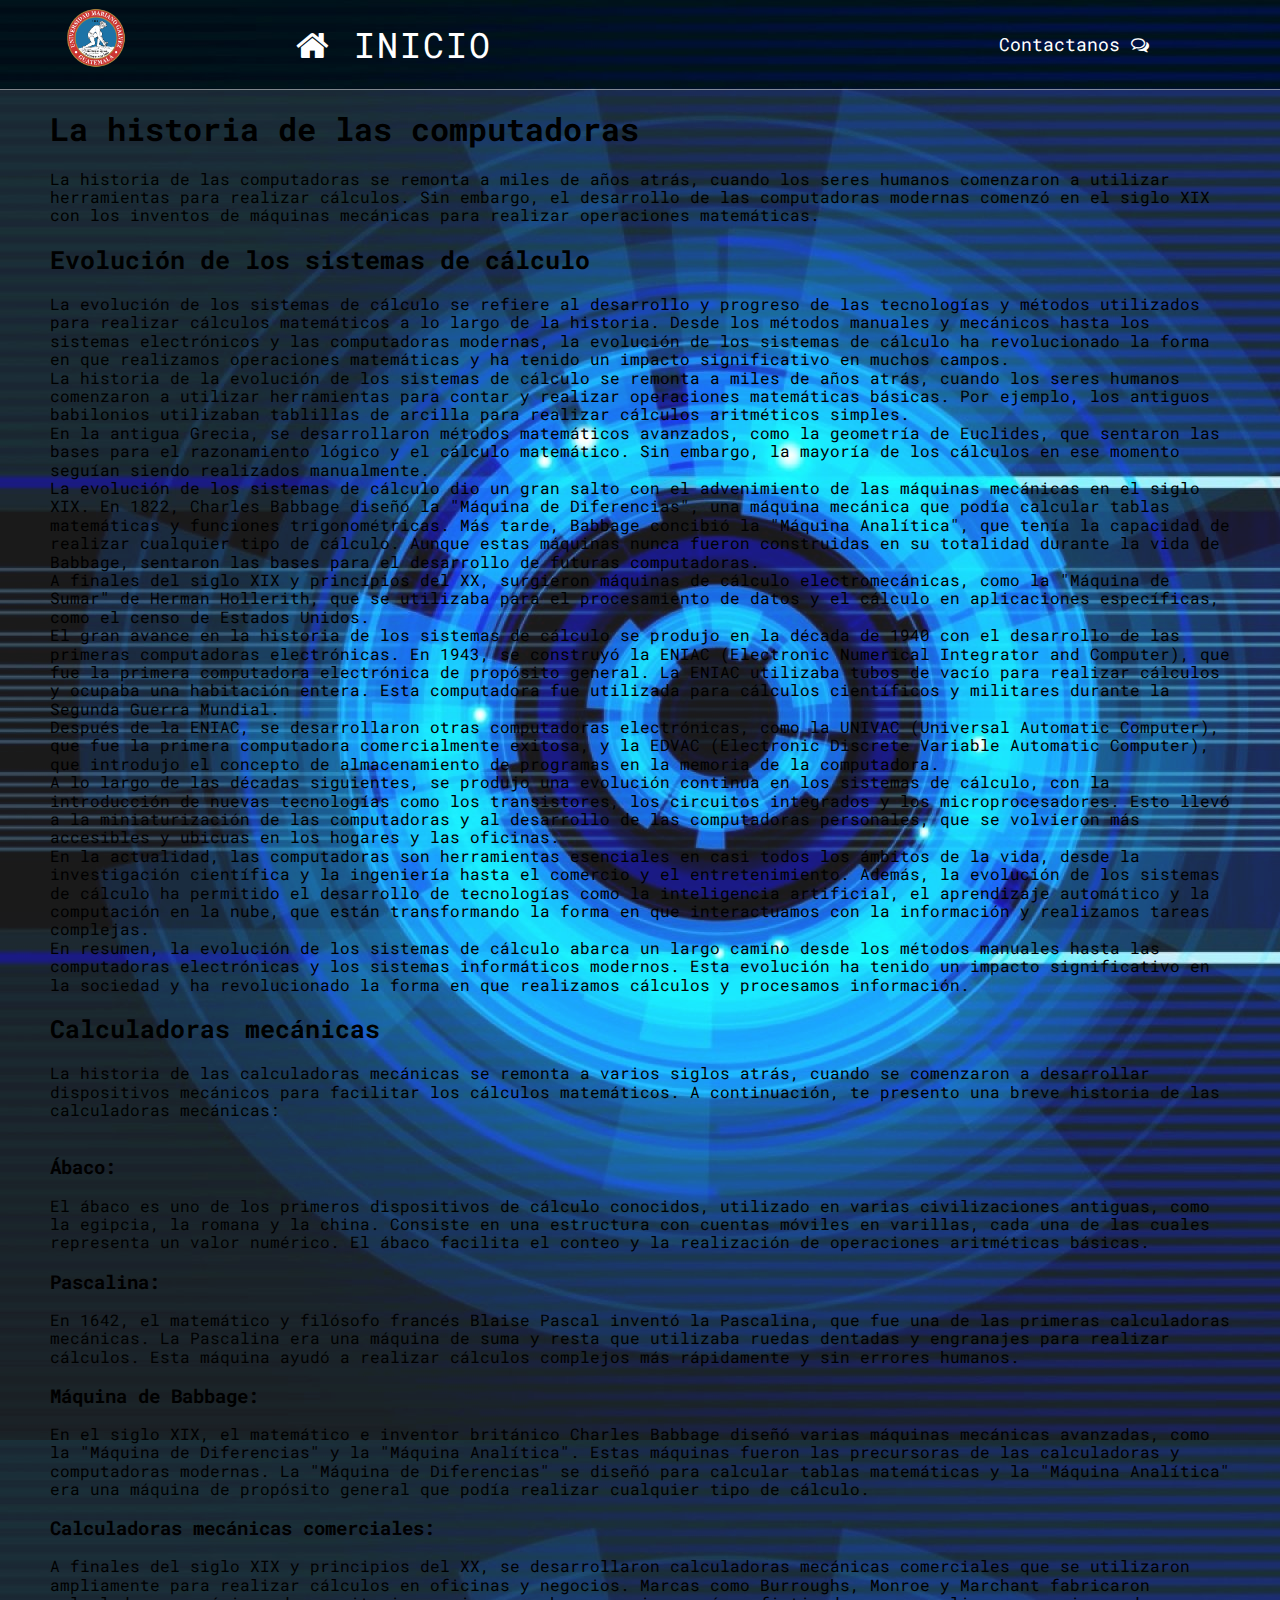
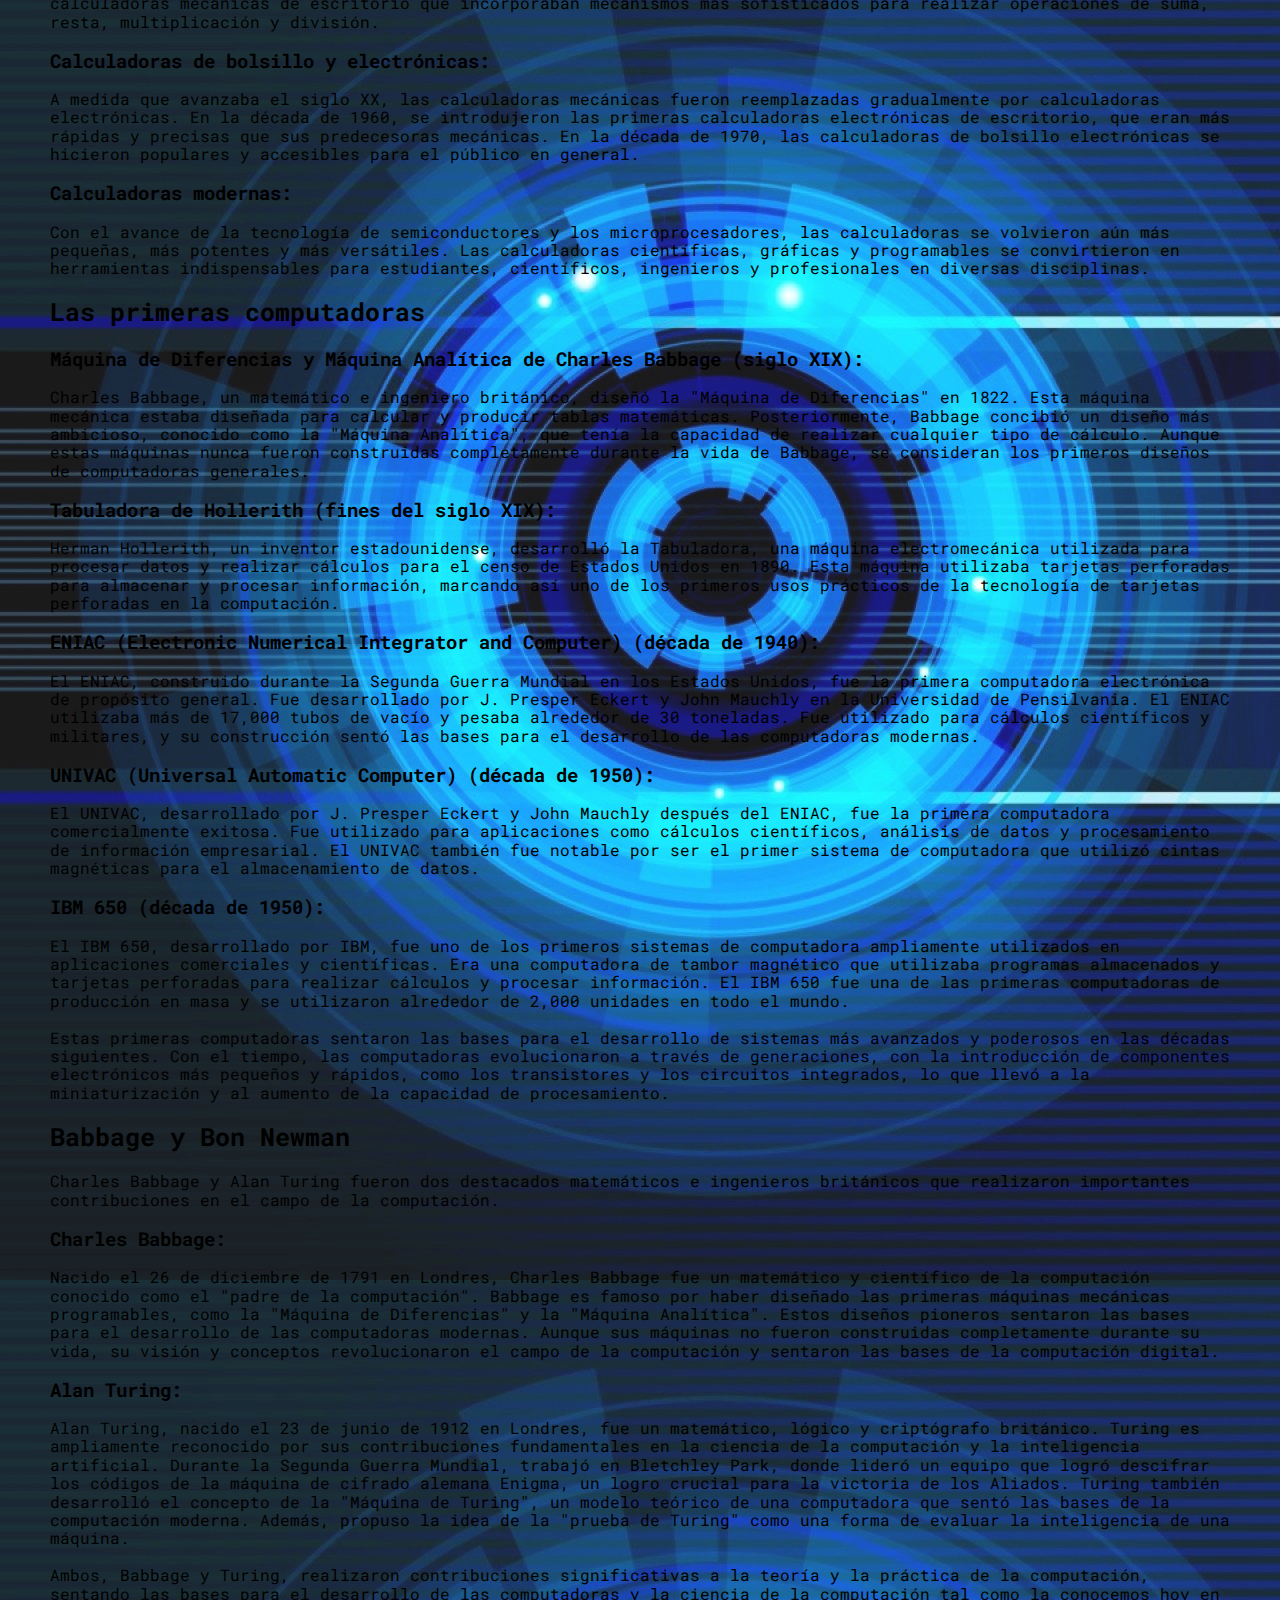
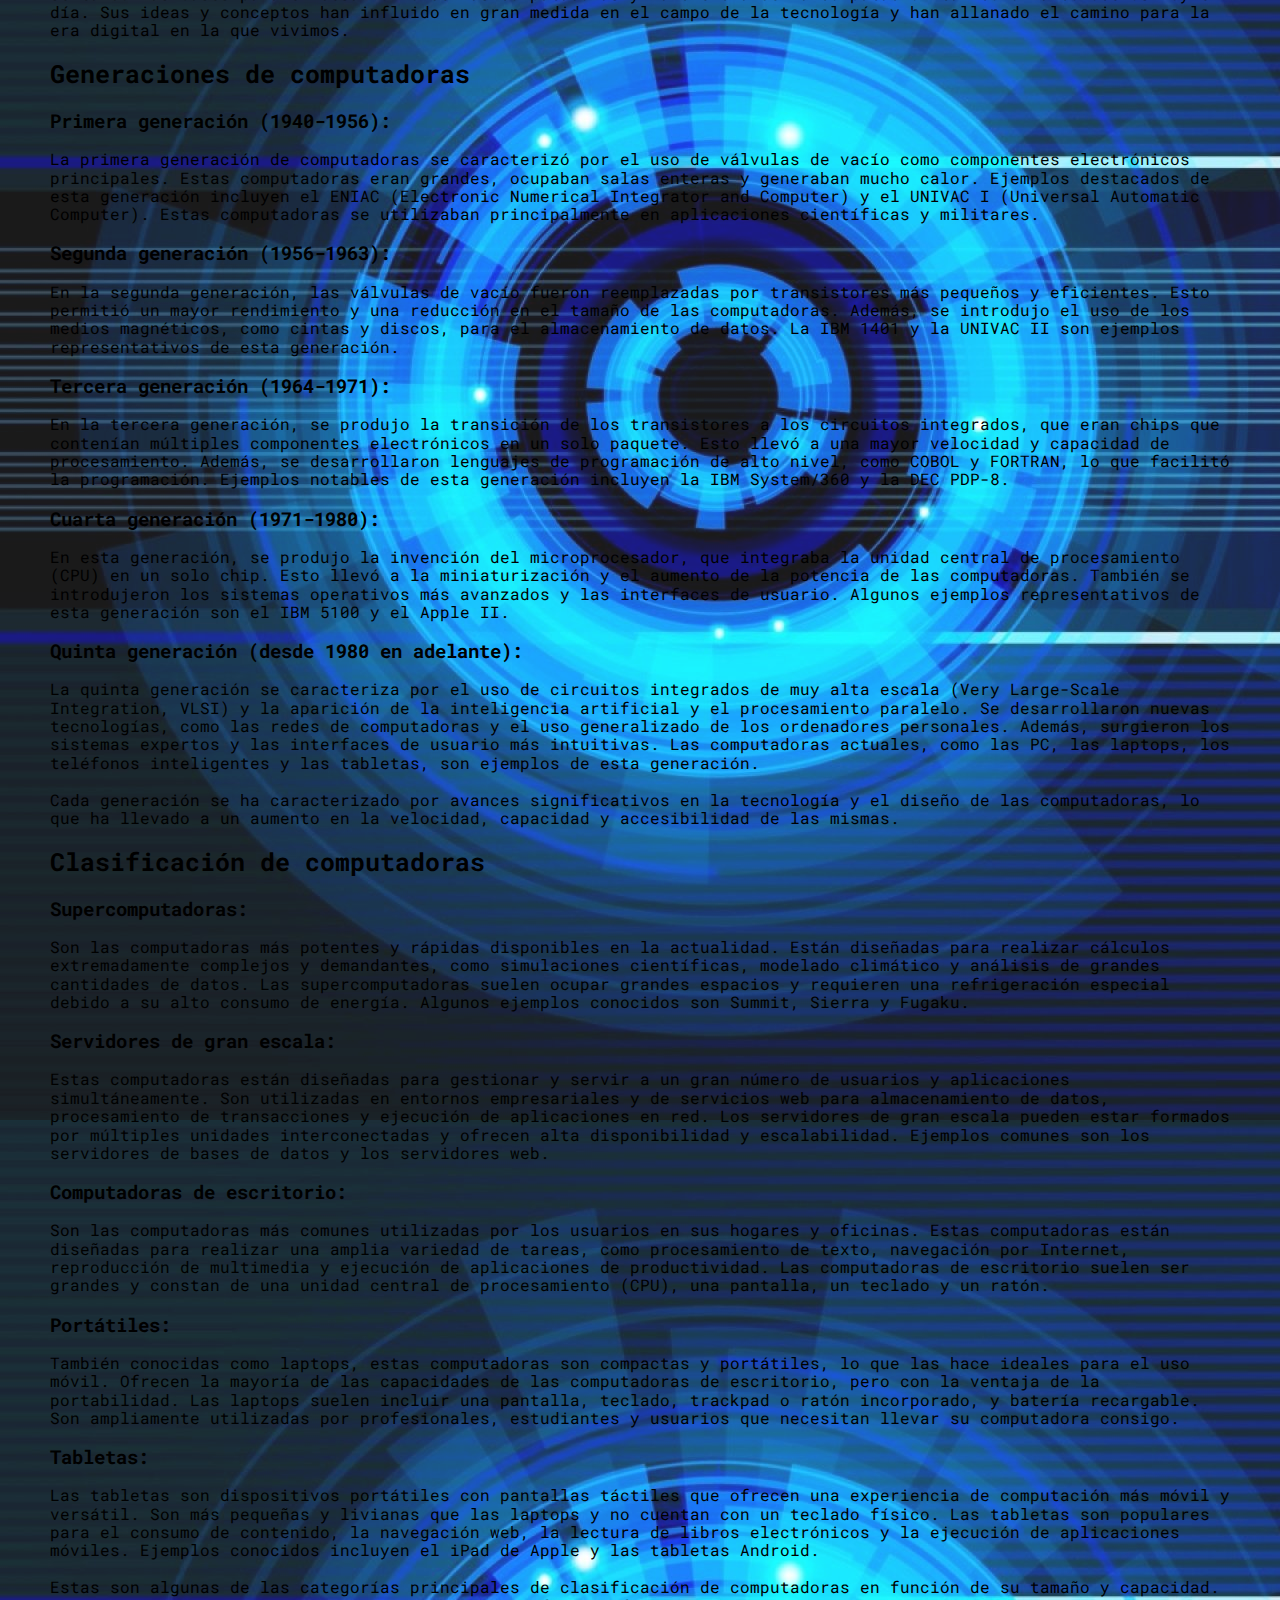
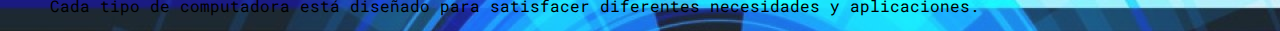
<file: historia-de-las-computadoras.html>
<!DOCTYPE html>
<html lang="es">
    <head>
        <meta charset="UTF-8">
        <meta http-equiv="X-UA-Compatible" content="IE-edge">
        <meta name="viewport" content="width=device-width, initial-scale=1,0">
        <title>Historia de las computadoras</title>
        <link rel="stylesheet" href="./css/font-awesome.min.css">
        <link href="https://fonts.googleapis.com/css2? family=Play&family=Roboto+Mono&display=swap" rel="stylesheet">
        <link rel="stylesheet" href="./estilostemas.css"> 
        <link rel="stylesheet" href="./normalize.css">
    </head>
    <body>
        <div class="padre">
            <header class="header">
                <div class="menu margen-interno">
                    <div class="logo">
                        <a href="Index.html"><img src="./Image/LogoUMG2.jpg" alt=""></a>
                    </div>
                    <nav class="nav">
                        <a href="Index.html"><i class="fa fa-home" aria-hidden="true"></i><span class="off"> Inicio</span></a>
                    </nav>
                    <div class="social">
                        <a href="contacto.html">Contactanos <i class="fa fa-comments-o" aria-hidden="true"></i></a>
                    </div>
                </div>
                <div class="texto-principal margen-interno">
                    <h1>La historia de las computadoras</h1>
                    <p>La historia de las computadoras se remonta a miles de años atrás, cuando los seres humanos comenzaron a utilizar herramientas para realizar cálculos. Sin embargo, el desarrollo de las computadoras modernas comenzó en el siglo XIX con los inventos de máquinas mecánicas para realizar operaciones matemáticas.</p>
                    <h2>Evolución de los sistemas de cálculo</h2>
                    <p>La evolución de los sistemas de cálculo se refiere al desarrollo y progreso de las tecnologías y métodos utilizados para realizar cálculos matemáticos a lo largo de la historia. Desde los métodos manuales y mecánicos hasta los sistemas electrónicos y las computadoras modernas, la evolución de los sistemas de cálculo ha revolucionado la forma en que realizamos operaciones matemáticas y ha tenido un impacto significativo en muchos campos. <br>
                        La historia de la evolución de los sistemas de cálculo se remonta a miles de años atrás, cuando los seres humanos comenzaron a utilizar herramientas para contar y realizar operaciones matemáticas básicas. Por ejemplo, los antiguos babilonios utilizaban tablillas de arcilla para realizar cálculos aritméticos simples. <br>
                        En la antigua Grecia, se desarrollaron métodos matemáticos avanzados, como la geometría de Euclides, que sentaron las bases para el razonamiento lógico y el cálculo matemático. Sin embargo, la mayoría de los cálculos en ese momento seguían siendo realizados manualmente. <br>
                        La evolución de los sistemas de cálculo dio un gran salto con el advenimiento de las máquinas mecánicas en el siglo XIX. En 1822, Charles Babbage diseñó la "Máquina de Diferencias", una máquina mecánica que podía calcular tablas matemáticas y funciones trigonométricas. Más tarde, Babbage concibió la "Máquina Analítica", que tenía la capacidad de realizar cualquier tipo de cálculo. Aunque estas máquinas nunca fueron construidas en su totalidad durante la vida de Babbage, sentaron las bases para el desarrollo de futuras computadoras. <br>
                        A finales del siglo XIX y principios del XX, surgieron máquinas de cálculo electromecánicas, como la "Máquina de Sumar" de Herman Hollerith, que se utilizaba para el procesamiento de datos y el cálculo en aplicaciones específicas, como el censo de Estados Unidos. <br>
                        El gran avance en la historia de los sistemas de cálculo se produjo en la década de 1940 con el desarrollo de las primeras computadoras electrónicas. En 1943, se construyó la ENIAC (Electronic Numerical Integrator and Computer), que fue la primera computadora electrónica de propósito general. La ENIAC utilizaba tubos de vacío para realizar cálculos y ocupaba una habitación entera. Esta computadora fue utilizada para cálculos científicos y militares durante la Segunda Guerra Mundial. <br>
                        Después de la ENIAC, se desarrollaron otras computadoras electrónicas, como la UNIVAC (Universal Automatic Computer), que fue la primera computadora comercialmente exitosa, y la EDVAC (Electronic Discrete Variable Automatic Computer), que introdujo el concepto de almacenamiento de programas en la memoria de la computadora. <br>
                        A lo largo de las décadas siguientes, se produjo una evolución continua en los sistemas de cálculo, con la introducción de nuevas tecnologías como los transistores, los circuitos integrados y los microprocesadores. Esto llevó a la miniaturización de las computadoras y al desarrollo de las computadoras personales, que se volvieron más accesibles y ubicuas en los hogares y las oficinas. <br>
                        En la actualidad, las computadoras son herramientas esenciales en casi todos los ámbitos de la vida, desde la investigación científica y la ingeniería hasta el comercio y el entretenimiento. Además, la evolución de los sistemas de cálculo ha permitido el desarrollo de tecnologías como la inteligencia artificial, el aprendizaje automático y la computación en la nube, que están transformando la forma en que interactuamos con la información y realizamos tareas complejas. <br> 
                        En resumen, la evolución de los sistemas de cálculo abarca un largo camino desde los métodos manuales hasta las computadoras electrónicas y los sistemas informáticos modernos. Esta evolución ha tenido un impacto significativo en la sociedad y ha revolucionado la forma en que realizamos cálculos y procesamos información.</p>
                    <h2>Calculadoras mecánicas</h2>
                    <p>La historia de las calculadoras mecánicas se remonta a varios siglos atrás, cuando se comenzaron a desarrollar dispositivos mecánicos para facilitar los cálculos matemáticos. A continuación, te presento una breve historia de las calculadoras mecánicas: <br><br>
                        <h3>Ábaco:</h3>El ábaco es uno de los primeros dispositivos de cálculo conocidos, utilizado en varias civilizaciones antiguas, como la egipcia, la romana y la china. Consiste en una estructura con cuentas móviles en varillas, cada una de las cuales representa un valor numérico. El ábaco facilita el conteo y la realización de operaciones aritméticas básicas.
                        <h3>Pascalina:</h3>En 1642, el matemático y filósofo francés Blaise Pascal inventó la Pascalina, que fue una de las primeras calculadoras mecánicas. La Pascalina era una máquina de suma y resta que utilizaba ruedas dentadas y engranajes para realizar cálculos. Esta máquina ayudó a realizar cálculos complejos más rápidamente y sin errores humanos.
                        <h3>Máquina de Babbage:</h3>En el siglo XIX, el matemático e inventor británico Charles Babbage diseñó varias máquinas mecánicas avanzadas, como la "Máquina de Diferencias" y la "Máquina Analítica". Estas máquinas fueron las precursoras de las calculadoras y computadoras modernas. La "Máquina de Diferencias" se diseñó para calcular tablas matemáticas y la "Máquina Analítica" era una máquina de propósito general que podía realizar cualquier tipo de cálculo.
                        <h3>Calculadoras mecánicas comerciales:</h3>A finales del siglo XIX y principios del XX, se desarrollaron calculadoras mecánicas comerciales que se utilizaron ampliamente para realizar cálculos en oficinas y negocios. Marcas como Burroughs, Monroe y Marchant fabricaron calculadoras mecánicas de escritorio que incorporaban mecanismos más sofisticados para realizar operaciones de suma, resta, multiplicación y división.
                        <h3>Calculadoras de bolsillo y electrónicas:</h3>A medida que avanzaba el siglo XX, las calculadoras mecánicas fueron reemplazadas gradualmente por calculadoras electrónicas. En la década de 1960, se introdujeron las primeras calculadoras electrónicas de escritorio, que eran más rápidas y precisas que sus predecesoras mecánicas. En la década de 1970, las calculadoras de bolsillo electrónicas se hicieron populares y accesibles para el público en general.
                        <h3>Calculadoras modernas:</h3>Con el avance de la tecnología de semiconductores y los microprocesadores, las calculadoras se volvieron aún más pequeñas, más potentes y más versátiles. Las calculadoras científicas, gráficas y programables se convirtieron en herramientas indispensables para estudiantes, científicos, ingenieros y profesionales en diversas disciplinas.</p>
                    <h2>Las primeras computadoras</h2>
                    <p><h3>Máquina de Diferencias y Máquina Analítica de Charles Babbage (siglo XIX):</h3>Charles Babbage, un matemático e ingeniero británico, diseñó la "Máquina de Diferencias" en 1822. Esta máquina mecánica estaba diseñada para calcular y producir tablas matemáticas. Posteriormente, Babbage concibió un diseño más ambicioso, conocido como la "Máquina Analítica", que tenía la capacidad de realizar cualquier tipo de cálculo. Aunque estas máquinas nunca fueron construidas completamente durante la vida de Babbage, se consideran los primeros diseños de computadoras generales.
                        <h3>Tabuladora de Hollerith (fines del siglo XIX):</h3>Herman Hollerith, un inventor estadounidense, desarrolló la Tabuladora, una máquina electromecánica utilizada para procesar datos y realizar cálculos para el censo de Estados Unidos en 1890. Esta máquina utilizaba tarjetas perforadas para almacenar y procesar información, marcando así uno de los primeros usos prácticos de la tecnología de tarjetas perforadas en la computación.
                        <h3>ENIAC (Electronic Numerical Integrator and Computer) (década de 1940):</h3>El ENIAC, construido durante la Segunda Guerra Mundial en los Estados Unidos, fue la primera computadora electrónica de propósito general. Fue desarrollado por J. Presper Eckert y John Mauchly en la Universidad de Pensilvania. El ENIAC utilizaba más de 17,000 tubos de vacío y pesaba alrededor de 30 toneladas. Fue utilizado para cálculos científicos y militares, y su construcción sentó las bases para el desarrollo de las computadoras modernas.
                        <h3>UNIVAC (Universal Automatic Computer) (década de 1950):</h3>El UNIVAC, desarrollado por J. Presper Eckert y John Mauchly después del ENIAC, fue la primera computadora comercialmente exitosa. Fue utilizado para aplicaciones como cálculos científicos, análisis de datos y procesamiento de información empresarial. El UNIVAC también fue notable por ser el primer sistema de computadora que utilizó cintas magnéticas para el almacenamiento de datos.
                        <h3>IBM 650 (década de 1950):</h3>El IBM 650, desarrollado por IBM, fue uno de los primeros sistemas de computadora ampliamente utilizados en aplicaciones comerciales y científicas. Era una computadora de tambor magnético que utilizaba programas almacenados y tarjetas perforadas para realizar cálculos y procesar información. El IBM 650 fue una de las primeras computadoras de producción en masa y se utilizaron alrededor de 2,000 unidades en todo el mundo. <br><br> 
                        Estas primeras computadoras sentaron las bases para el desarrollo de sistemas más avanzados y poderosos en las décadas siguientes. Con el tiempo, las computadoras evolucionaron a través de generaciones, con la introducción de componentes electrónicos más pequeños y rápidos, como los transistores y los circuitos integrados, lo que llevó a la miniaturización y al aumento de la capacidad de procesamiento.</p>
                    <h2>Babbage y Bon Newman</h2>
                    <p>Charles Babbage y Alan Turing fueron dos destacados matemáticos e ingenieros británicos que realizaron importantes contribuciones en el campo de la computación.
                        <h3>Charles Babbage:</h3>Nacido el 26 de diciembre de 1791 en Londres, Charles Babbage fue un matemático y científico de la computación conocido como el "padre de la computación". Babbage es famoso por haber diseñado las primeras máquinas mecánicas programables, como la "Máquina de Diferencias" y la "Máquina Analítica". Estos diseños pioneros sentaron las bases para el desarrollo de las computadoras modernas. Aunque sus máquinas no fueron construidas completamente durante su vida, su visión y conceptos revolucionaron el campo de la computación y sentaron las bases de la computación digital.
                        <h3>Alan Turing:</h3>Alan Turing, nacido el 23 de junio de 1912 en Londres, fue un matemático, lógico y criptógrafo británico. Turing es ampliamente reconocido por sus contribuciones fundamentales en la ciencia de la computación y la inteligencia artificial. Durante la Segunda Guerra Mundial, trabajó en Bletchley Park, donde lideró un equipo que logró descifrar los códigos de la máquina de cifrado alemana Enigma, un logro crucial para la victoria de los Aliados. Turing también desarrolló el concepto de la "Máquina de Turing", un modelo teórico de una computadora que sentó las bases de la computación moderna. Además, propuso la idea de la "prueba de Turing" como una forma de evaluar la inteligencia de una máquina. <br><br>
                        Ambos, Babbage y Turing, realizaron contribuciones significativas a la teoría y la práctica de la computación, sentando las bases para el desarrollo de las computadoras y la ciencia de la computación tal como la conocemos hoy en día. Sus ideas y conceptos han influido en gran medida en el campo de la tecnología y han allanado el camino para la era digital en la que vivimos.</p>
                    <h2>Generaciones de computadoras</h2>
                    <p><h3>Primera generación (1940-1956):</h3>La primera generación de computadoras se caracterizó por el uso de válvulas de vacío como componentes electrónicos principales. Estas computadoras eran grandes, ocupaban salas enteras y generaban mucho calor. Ejemplos destacados de esta generación incluyen el ENIAC (Electronic Numerical Integrator and Computer) y el UNIVAC I (Universal Automatic Computer). Estas computadoras se utilizaban principalmente en aplicaciones científicas y militares.
                        <h3>Segunda generación (1956-1963):</h3>En la segunda generación, las válvulas de vacío fueron reemplazadas por transistores más pequeños y eficientes. Esto permitió un mayor rendimiento y una reducción en el tamaño de las computadoras. Además, se introdujo el uso de los medios magnéticos, como cintas y discos, para el almacenamiento de datos. La IBM 1401 y la UNIVAC II son ejemplos representativos de esta generación.
                        <h3>Tercera generación (1964-1971):</h3>En la tercera generación, se produjo la transición de los transistores a los circuitos integrados, que eran chips que contenían múltiples componentes electrónicos en un solo paquete. Esto llevó a una mayor velocidad y capacidad de procesamiento. Además, se desarrollaron lenguajes de programación de alto nivel, como COBOL y FORTRAN, lo que facilitó la programación. Ejemplos notables de esta generación incluyen la IBM System/360 y la DEC PDP-8.
                        <h3>Cuarta generación (1971-1980):</h3>En esta generación, se produjo la invención del microprocesador, que integraba la unidad central de procesamiento (CPU) en un solo chip. Esto llevó a la miniaturización y el aumento de la potencia de las computadoras. También se introdujeron los sistemas operativos más avanzados y las interfaces de usuario. Algunos ejemplos representativos de esta generación son el IBM 5100 y el Apple II.
                        <h3>Quinta generación (desde 1980 en adelante):</h3>La quinta generación se caracteriza por el uso de circuitos integrados de muy alta escala (Very Large-Scale Integration, VLSI) y la aparición de la inteligencia artificial y el procesamiento paralelo. Se desarrollaron nuevas tecnologías, como las redes de computadoras y el uso generalizado de los ordenadores personales. Además, surgieron los sistemas expertos y las interfaces de usuario más intuitivas. Las computadoras actuales, como las PC, las laptops, los teléfonos inteligentes y las tabletas, son ejemplos de esta generación. <br><br>
                        Cada generación se ha caracterizado por avances significativos en la tecnología y el diseño de las computadoras, lo que ha llevado a un aumento en la velocidad, capacidad y accesibilidad de las mismas.</p>
                    <h2>Clasificación de computadoras</h2>
                    <p><h3>Supercomputadoras:</h3>Son las computadoras más potentes y rápidas disponibles en la actualidad. Están diseñadas para realizar cálculos extremadamente complejos y demandantes, como simulaciones científicas, modelado climático y análisis de grandes cantidades de datos. Las supercomputadoras suelen ocupar grandes espacios y requieren una refrigeración especial debido a su alto consumo de energía. Algunos ejemplos conocidos son Summit, Sierra y Fugaku.
                        <h3>Servidores de gran escala:</h3>Estas computadoras están diseñadas para gestionar y servir a un gran número de usuarios y aplicaciones simultáneamente. Son utilizadas en entornos empresariales y de servicios web para almacenamiento de datos, procesamiento de transacciones y ejecución de aplicaciones en red. Los servidores de gran escala pueden estar formados por múltiples unidades interconectadas y ofrecen alta disponibilidad y escalabilidad. Ejemplos comunes son los servidores de bases de datos y los servidores web.
                        <h3>Computadoras de escritorio:</h3>Son las computadoras más comunes utilizadas por los usuarios en sus hogares y oficinas. Estas computadoras están diseñadas para realizar una amplia variedad de tareas, como procesamiento de texto, navegación por Internet, reproducción de multimedia y ejecución de aplicaciones de productividad. Las computadoras de escritorio suelen ser grandes y constan de una unidad central de procesamiento (CPU), una pantalla, un teclado y un ratón.
                        <h3>Portátiles:</h3>También conocidas como laptops, estas computadoras son compactas y portátiles, lo que las hace ideales para el uso móvil. Ofrecen la mayoría de las capacidades de las computadoras de escritorio, pero con la ventaja de la portabilidad. Las laptops suelen incluir una pantalla, teclado, trackpad o ratón incorporado, y batería recargable. Son ampliamente utilizadas por profesionales, estudiantes y usuarios que necesitan llevar su computadora consigo.
                        <h3>Tabletas:</h3>Las tabletas son dispositivos portátiles con pantallas táctiles que ofrecen una experiencia de computación más móvil y versátil. Son más pequeñas y livianas que las laptops y no cuentan con un teclado físico. Las tabletas son populares para el consumo de contenido, la navegación web, la lectura de libros electrónicos y la ejecución de aplicaciones móviles. Ejemplos conocidos incluyen el iPad de Apple y las tabletas Android. <br><br>
                        Estas son algunas de las categorías principales de clasificación de computadoras en función de su tamaño y capacidad. Cada tipo de computadora está diseñado para satisfacer diferentes necesidades y aplicaciones.</p>
                </div>
    </body>
</html>
</file>
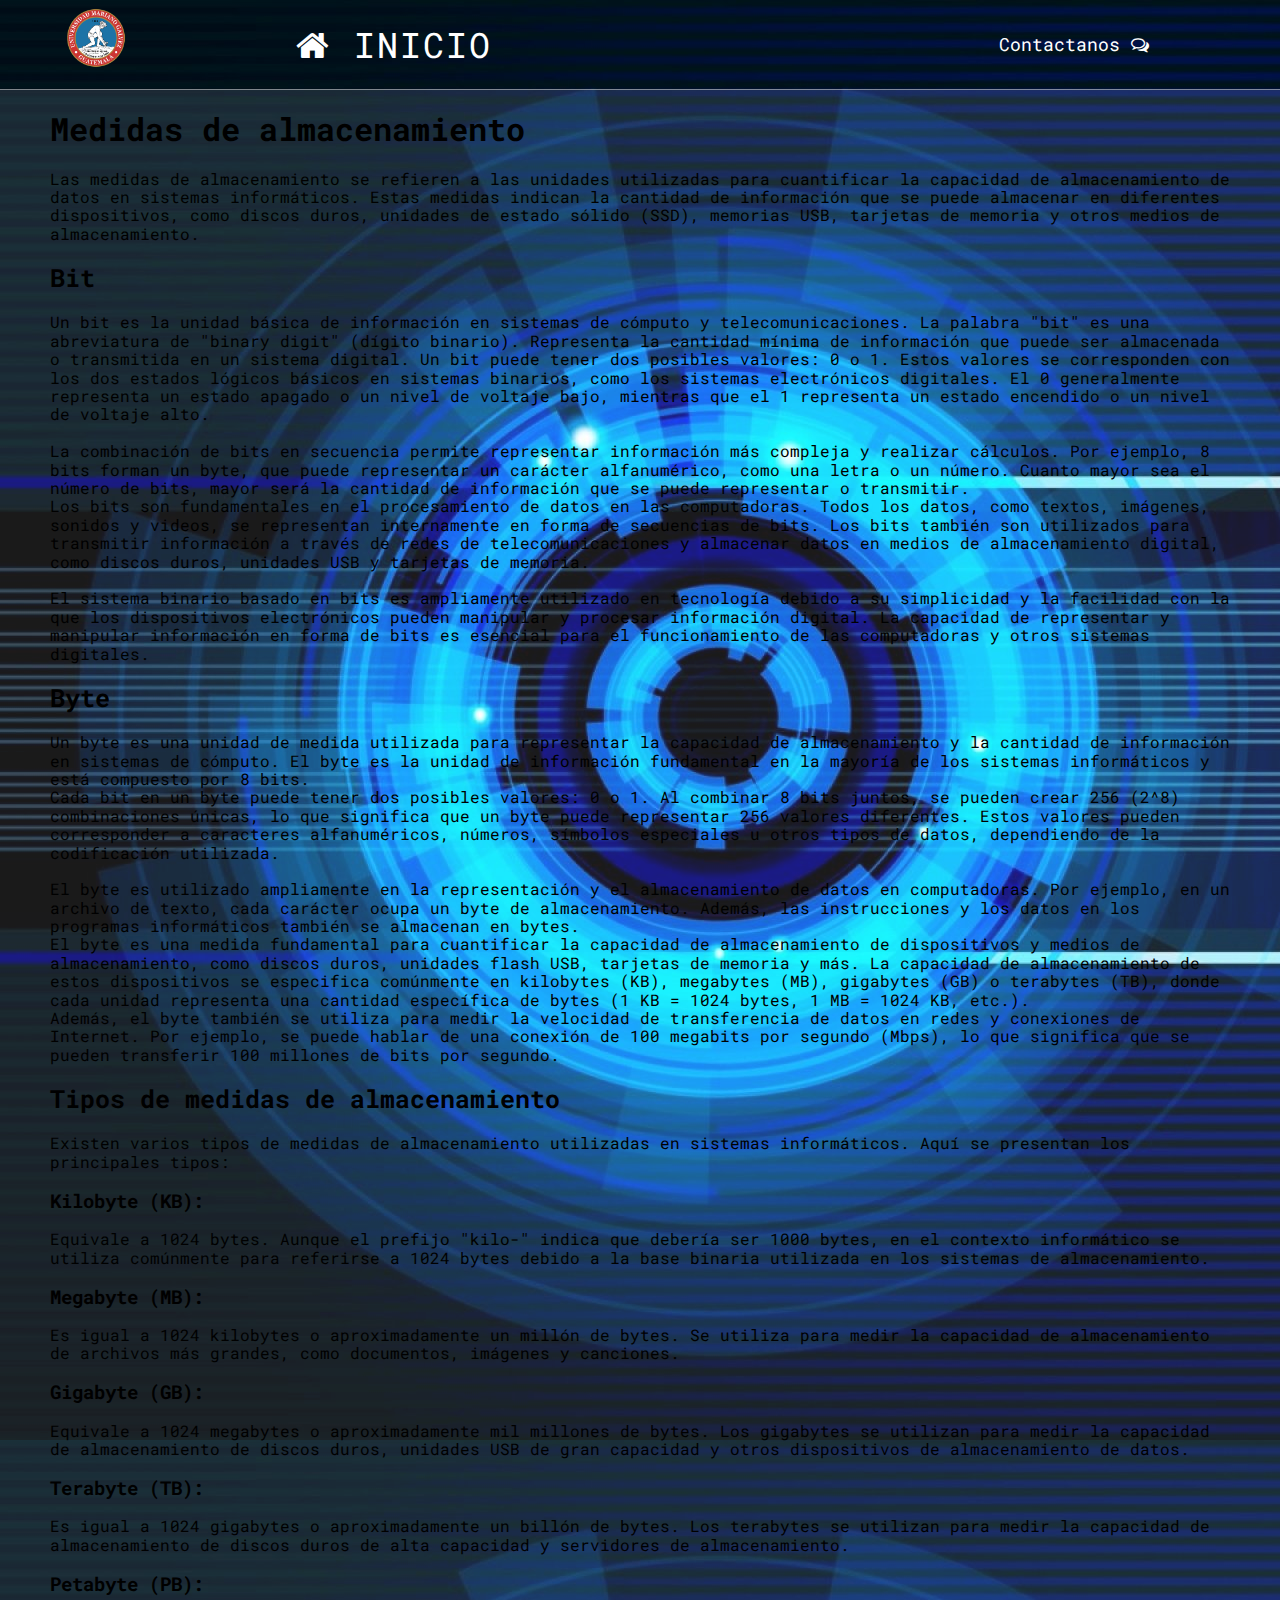
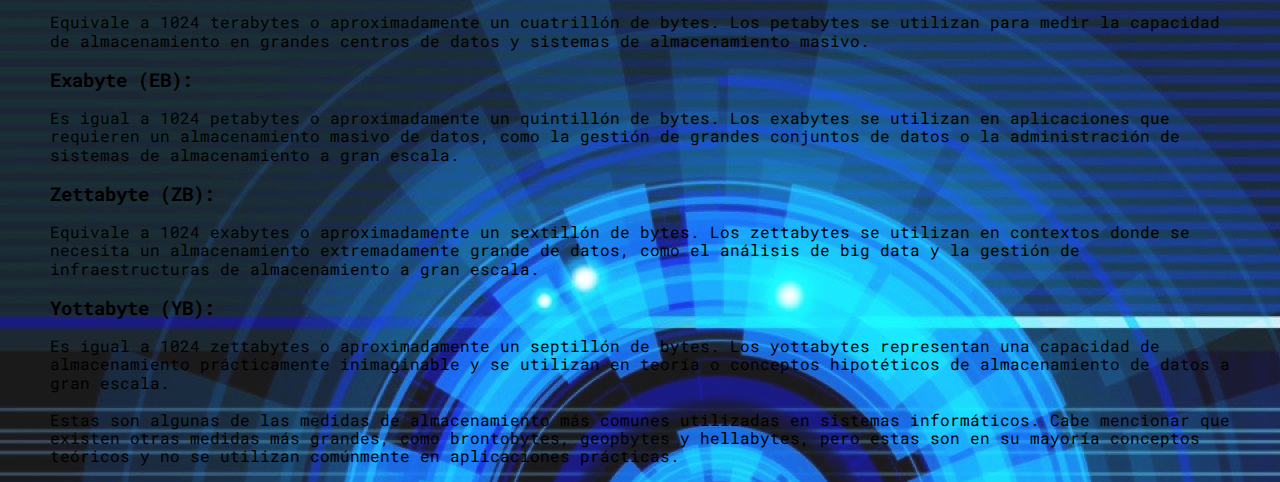
<file: medidas-de-almacenamiento.html>
<!DOCTYPE html>
<html lang="es">
    <head>
        <meta charset="UTF-8">
        <meta http-equiv="X-UA-Compatible" content="IE-edge">
        <meta name="viewport" content="width=device-width, initial-scale=1,0">
        <title>Medidas de almacenamiento</title>
        <link rel="stylesheet" href="./css/font-awesome.min.css">
        <link href="https://fonts.googleapis.com/css2? family=Play&family=Roboto+Mono&display=swap" rel="stylesheet">
        <link rel="stylesheet" href="./estilostemas.css"> 
        <link rel="stylesheet" href="./normalize.css">
    </head>
    <body>
        <div class="padre">
            <header class="header">
                <div class="menu margen-interno">
                    <div class="logo">
                        <a href="Index.html"><img src="./Image/LogoUMG2.jpg" alt=""></a>
                    </div>
                    <nav class="nav">
                        <a href="Index.html"><i class="fa fa-home" aria-hidden="true"></i><span class="off"> Inicio</span></a>
                    </nav>
                    <div class="social">
                        <a href="contacto.html">Contactanos <i class="fa fa-comments-o" aria-hidden="true"></i></a>
                    </div>
                </div>
                <div class="texto-principal margen-interno">
                    <h1>Medidas de almacenamiento</h1>
                    <p>
                        Las medidas de almacenamiento se refieren a las unidades utilizadas para cuantificar la capacidad de almacenamiento de datos en sistemas informáticos. Estas medidas indican la cantidad de información que se puede almacenar en diferentes dispositivos, como discos duros, unidades de estado sólido (SSD), memorias USB, tarjetas de memoria y otros medios de almacenamiento.</p>
                    <h2>Bit</h2>
                    <p>Un bit es la unidad básica de información en sistemas de cómputo y telecomunicaciones. La palabra "bit" es una abreviatura de "binary digit" (dígito binario). Representa la cantidad mínima de información que puede ser almacenada o transmitida en un sistema digital. Un bit puede tener dos posibles valores: 0 o 1. Estos valores se corresponden con los dos estados lógicos básicos en sistemas binarios, como los sistemas electrónicos digitales. El 0 generalmente representa un estado apagado o un nivel de voltaje bajo, mientras que el 1 representa un estado encendido o un nivel de voltaje alto. <br><br>
                        La combinación de bits en secuencia permite representar información más compleja y realizar cálculos. Por ejemplo, 8 bits forman un byte, que puede representar un carácter alfanumérico, como una letra o un número. Cuanto mayor sea el número de bits, mayor será la cantidad de información que se puede representar o transmitir. <br>
                        Los bits son fundamentales en el procesamiento de datos en las computadoras. Todos los datos, como textos, imágenes, sonidos y videos, se representan internamente en forma de secuencias de bits. Los bits también son utilizados para transmitir información a través de redes de telecomunicaciones y almacenar datos en medios de almacenamiento digital, como discos duros, unidades USB y tarjetas de memoria. <br><br>
                        El sistema binario basado en bits es ampliamente utilizado en tecnología debido a su simplicidad y la facilidad con la que los dispositivos electrónicos pueden manipular y procesar información digital. La capacidad de representar y manipular información en forma de bits es esencial para el funcionamiento de las computadoras y otros sistemas digitales.</p>
                    <h2>Byte</h2>
                    <p>Un byte es una unidad de medida utilizada para representar la capacidad de almacenamiento y la cantidad de información en sistemas de cómputo. El byte es la unidad de información fundamental en la mayoría de los sistemas informáticos y está compuesto por 8 bits. <br>
                       Cada bit en un byte puede tener dos posibles valores: 0 o 1. Al combinar 8 bits juntos, se pueden crear 256 (2^8) combinaciones únicas, lo que significa que un byte puede representar 256 valores diferentes. Estos valores pueden corresponder a caracteres alfanuméricos, números, símbolos especiales u otros tipos de datos, dependiendo de la codificación utilizada. <br><br>
                       El byte es utilizado ampliamente en la representación y el almacenamiento de datos en computadoras. Por ejemplo, en un archivo de texto, cada carácter ocupa un byte de almacenamiento. Además, las instrucciones y los datos en los programas informáticos también se almacenan en bytes. <br>
                       El byte es una medida fundamental para cuantificar la capacidad de almacenamiento de dispositivos y medios de almacenamiento, como discos duros, unidades flash USB, tarjetas de memoria y más. La capacidad de almacenamiento de estos dispositivos se especifica comúnmente en kilobytes (KB), megabytes (MB), gigabytes (GB) o terabytes (TB), donde cada unidad representa una cantidad específica de bytes (1 KB = 1024 bytes, 1 MB = 1024 KB, etc.). <br>
                       Además, el byte también se utiliza para medir la velocidad de transferencia de datos en redes y conexiones de Internet. Por ejemplo, se puede hablar de una conexión de 100 megabits por segundo (Mbps), lo que significa que se pueden transferir 100 millones de bits por segundo.</p>
                       <h2>Tipos de medidas de almacenamiento</h2>
                       <p>Existen varios tipos de medidas de almacenamiento utilizadas en sistemas informáticos. Aquí se presentan los principales tipos:
                       <h3> Kilobyte (KB):</h3>Equivale a 1024 bytes. Aunque el prefijo "kilo-" indica que debería ser 1000 bytes, en el contexto informático se utiliza comúnmente para referirse a 1024 bytes debido a la base binaria utilizada en los sistemas de almacenamiento.
                       <h3>Megabyte (MB):</h3>Es igual a 1024 kilobytes o aproximadamente un millón de bytes. Se utiliza para medir la capacidad de almacenamiento de archivos más grandes, como documentos, imágenes y canciones.
                       <h3>Gigabyte (GB):</h3>Equivale a 1024 megabytes o aproximadamente mil millones de bytes. Los gigabytes se utilizan para medir la capacidad de almacenamiento de discos duros, unidades USB de gran capacidad y otros dispositivos de almacenamiento de datos.
                       <h3>Terabyte (TB):</h3>Es igual a 1024 gigabytes o aproximadamente un billón de bytes. Los terabytes se utilizan para medir la capacidad de almacenamiento de discos duros de alta capacidad y servidores de almacenamiento.
                       <h3>Petabyte (PB):</h3>Equivale a 1024 terabytes o aproximadamente un cuatrillón de bytes. Los petabytes se utilizan para medir la capacidad de almacenamiento en grandes centros de datos y sistemas de almacenamiento masivo.
                       <h3>Exabyte (EB):</h3>Es igual a 1024 petabytes o aproximadamente un quintillón de bytes. Los exabytes se utilizan en aplicaciones que requieren un almacenamiento masivo de datos, como la gestión de grandes conjuntos de datos o la administración de sistemas de almacenamiento a gran escala.
                       <h3>Zettabyte (ZB):</h3>Equivale a 1024 exabytes o aproximadamente un sextillón de bytes. Los zettabytes se utilizan en contextos donde se necesita un almacenamiento extremadamente grande de datos, como el análisis de big data y la gestión de infraestructuras de almacenamiento a gran escala.
                       <h3>Yottabyte (YB):</h3>Es igual a 1024 zettabytes o aproximadamente un septillón de bytes. Los yottabytes representan una capacidad de almacenamiento prácticamente inimaginable y se utilizan en teoría o conceptos hipotéticos de almacenamiento de datos a gran escala. <br><br>
                        Estas son algunas de las medidas de almacenamiento más comunes utilizadas en sistemas informáticos. Cabe mencionar que existen otras medidas más grandes, como brontobytes, geopbytes y hellabytes, pero estas son en su mayoría conceptos teóricos y no se utilizan comúnmente en aplicaciones prácticas.</p>
                </div>
    </body>
</html>
</file>
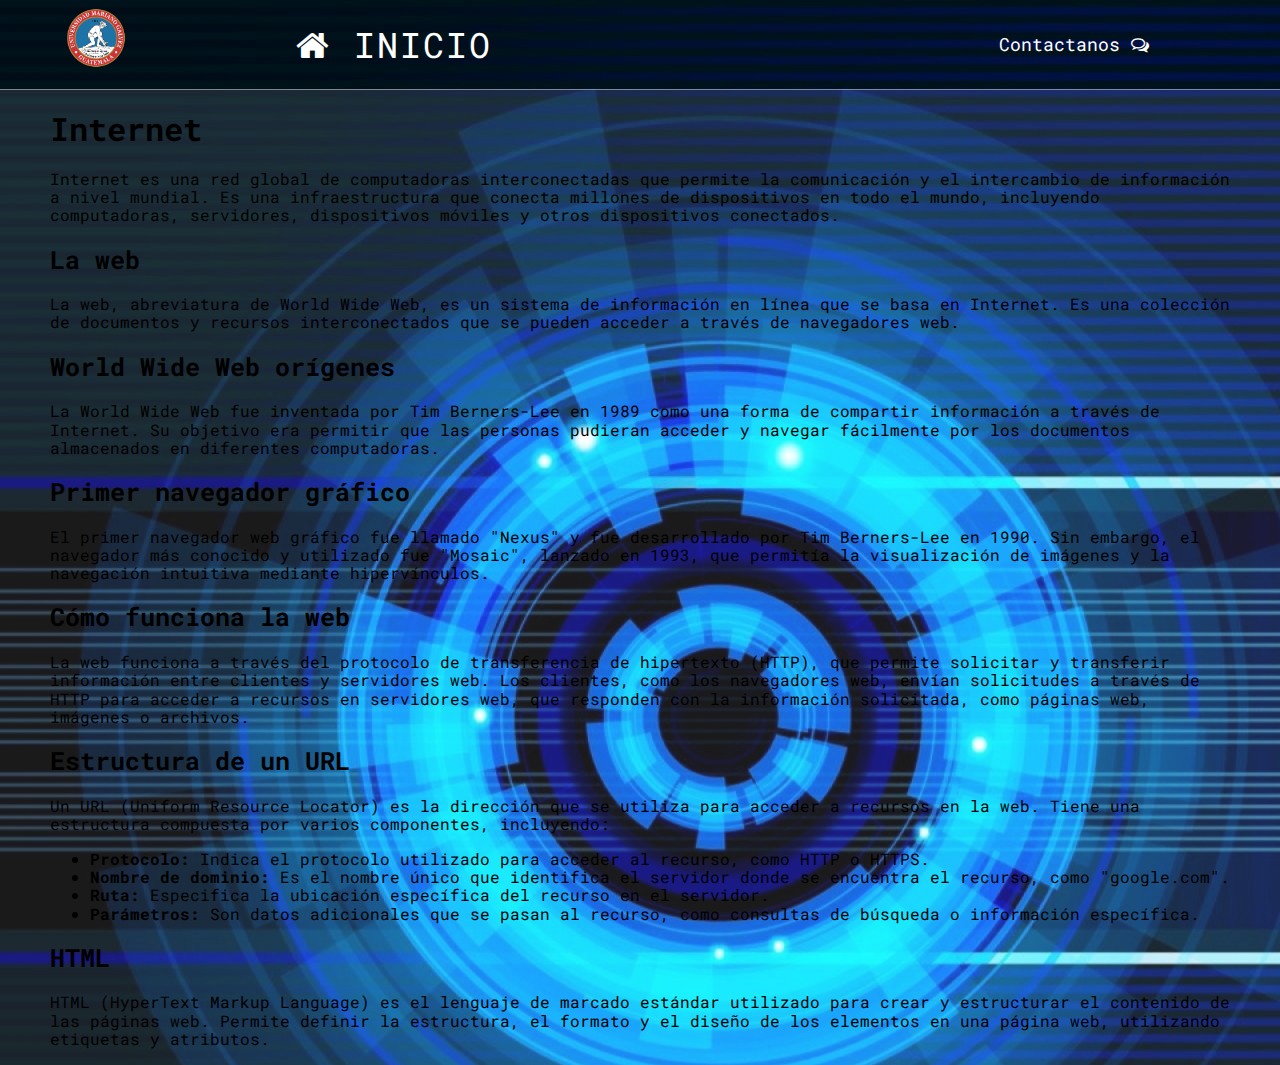
<file: normalizacion-bd.html>
<!DOCTYPE html>
<html lang="es">
    <head>
        <meta charset="UTF-8">
        <meta http-equiv="X-UA-Compatible" content="IE-edge">
        <meta name="viewport" content="width=device-width, initial-scale=1,0">
        <title>Normalización de bases de datos</title>
        <link rel="stylesheet" href="./css/font-awesome.min.css">
        <link href="https://fonts.googleapis.com/css2? family=Play&family=Roboto+Mono&display=swap" rel="stylesheet">
        <link rel="stylesheet" href="./estilostemas.css"> 
        <link rel="stylesheet" href="./normalize.css">
    </head>
    <body>
        <div class="padre">
            <header class="header">
                <div class="menu margen-interno">
                    <div class="logo">
                        <a href="Index.html"><img src="./Image/LogoUMG2.jpg" alt=""></a>
                    </div>
                    <nav class="nav">
                        <a href="Index.html"><i class="fa fa-home" aria-hidden="true"></i><span class="off"> Inicio</span></a>
                    </nav>
                    <div class="social">
                        <a href="contacto.html">Contactanos <i class="fa fa-comments-o" aria-hidden="true"></i></a>
                    </div>
                </div>
                <div class="texto-principal margen-interno">
                    <h1>Internet</h1>
<p>Internet es una red global de computadoras interconectadas que permite la comunicación y el intercambio de información a nivel mundial. Es una infraestructura que conecta millones de dispositivos en todo el mundo, incluyendo computadoras, servidores, dispositivos móviles y otros dispositivos conectados.</p>
<h2>La web</h2>
<p>La web, abreviatura de World Wide Web, es un sistema de información en línea que se basa en Internet. Es una colección de documentos y recursos interconectados que se pueden acceder a través de navegadores web.</p>
<h2>World Wide Web orígenes</h2>
<p>La World Wide Web fue inventada por Tim Berners-Lee en 1989 como una forma de compartir información a través de Internet. Su objetivo era permitir que las personas pudieran acceder y navegar fácilmente por los documentos almacenados en diferentes computadoras.</p>
<h2>Primer navegador gráfico</h2>
<p>El primer navegador web gráfico fue llamado "Nexus" y fue desarrollado por Tim Berners-Lee en 1990. Sin embargo, el navegador más conocido y utilizado fue "Mosaic", lanzado en 1993, que permitía la visualización de imágenes y la navegación intuitiva mediante hipervínculos.</p>
<h2>Cómo funciona la web</h2>
<p>La web funciona a través del protocolo de transferencia de hipertexto (HTTP), que permite solicitar y transferir información entre clientes y servidores web. Los clientes, como los navegadores web, envían solicitudes a través de HTTP para acceder a recursos en servidores web, que responden con la información solicitada, como páginas web, imágenes o archivos.</p>
<h2>Estructura de un URL</h2>
<p>Un URL (Uniform Resource Locator) es la dirección que se utiliza para acceder a recursos en la web. Tiene una estructura compuesta por varios componentes, incluyendo:</p>
<ul>
  <li><strong>Protocolo:</strong> Indica el protocolo utilizado para acceder al recurso, como HTTP o HTTPS.</li>
  <li><strong>Nombre de dominio:</strong> Es el nombre único que identifica el servidor donde se encuentra el recurso, como "google.com".</li>
  <li><strong>Ruta:</strong> Especifica la ubicación específica del recurso en el servidor.</li>
  <li><strong>Parámetros:</strong> Son datos adicionales que se pasan al recurso, como consultas de búsqueda o información específica.</li>
</ul>
<h2>HTML</h2>
<p>HTML (HyperText Markup Language) es el lenguaje de marcado estándar utilizado para crear y estructurar el contenido de las páginas web. Permite definir la estructura, el formato y el diseño de los elementos en una página web, utilizando etiquetas y atributos.</p>
                </div>
            </body>
        </html>
</file>
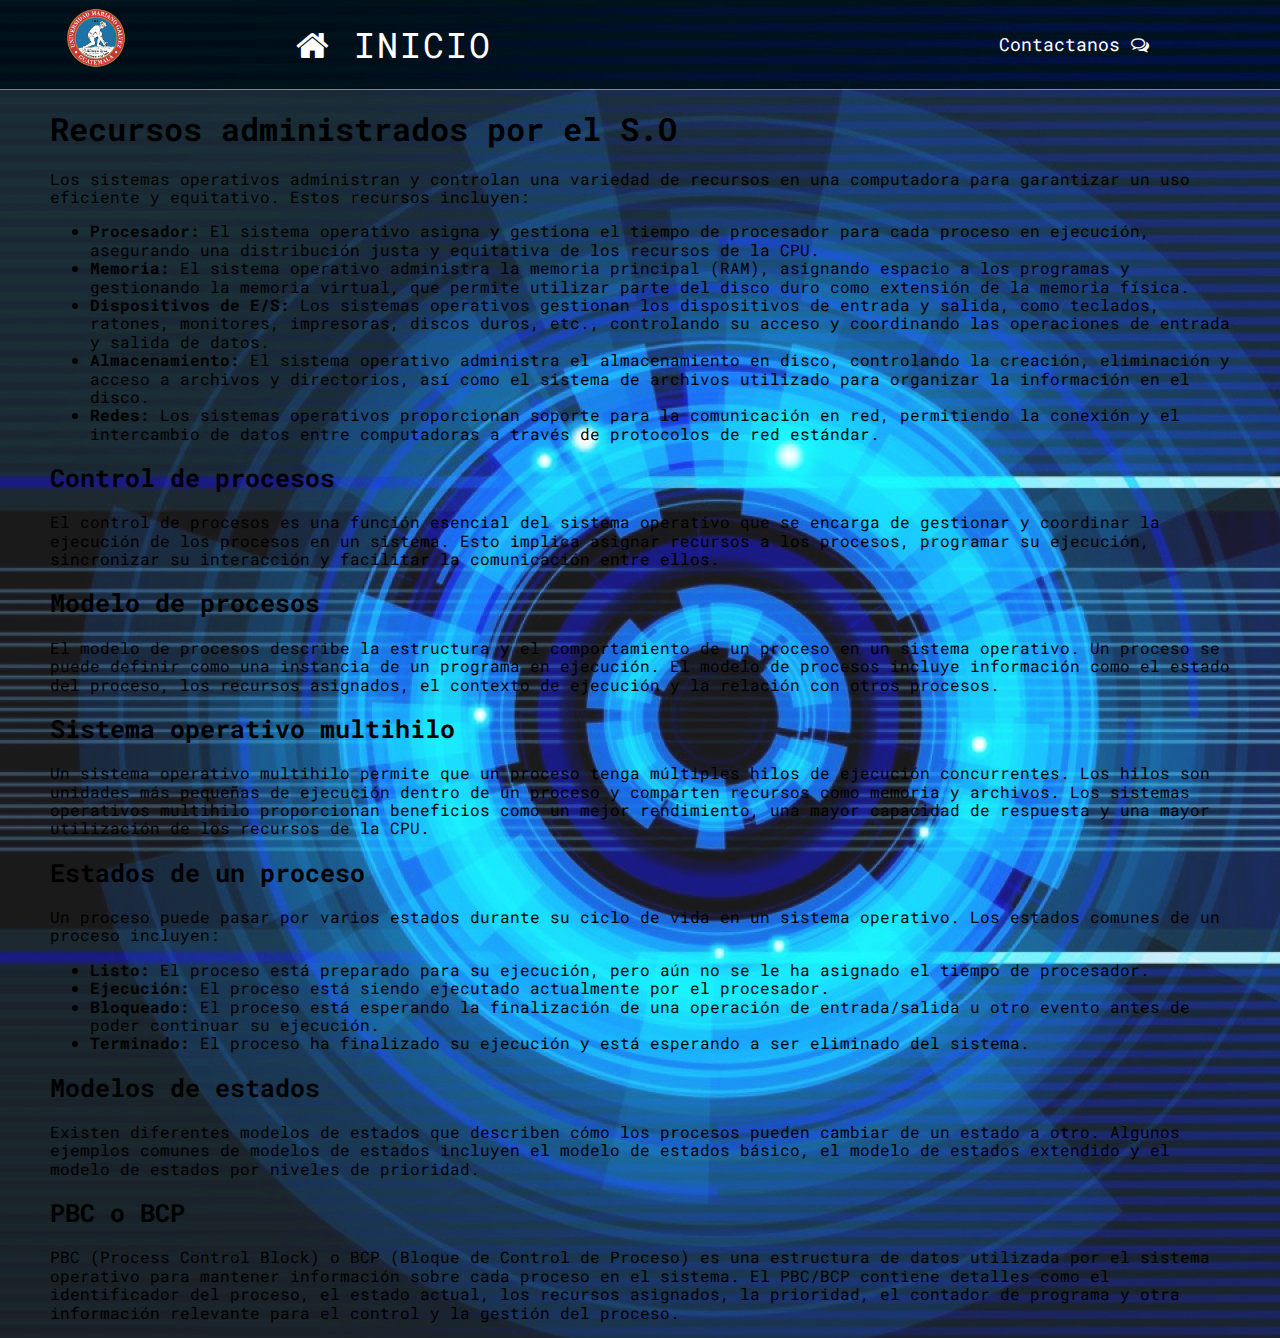
<file: recursos-administrativos-SO.html>
<!DOCTYPE html>
<html lang="es">
    <head>
        <meta charset="UTF-8">
        <meta http-equiv="X-UA-Compatible" content="IE-edge">
        <meta name="viewport" content="width=device-width, initial-scale=1,0">
        <title>Bases de datos</title>
        <link rel="stylesheet" href="./css/font-awesome.min.css">
        <link href="https://fonts.googleapis.com/css2? family=Play&family=Roboto+Mono&display=swap" rel="stylesheet">
        <link rel="stylesheet" href="./estilostemas.css"> 
        <link rel="stylesheet" href="./normalize.css">
    </head>
    <body>
        <div class="padre">
            <header class="header">
                <div class="menu margen-interno">
                    <div class="logo">
                        <a href="Index.html"><img src="./Image/LogoUMG2.jpg" alt=""></a>
                    </div>
                    <nav class="nav">
                        <a href="Index.html"><i class="fa fa-home" aria-hidden="true"></i><span class="off"> Inicio</span></a>
                    </nav>
                    <div class="social">
                        <a href="contacto.html">Contactanos <i class="fa fa-comments-o" aria-hidden="true"></i></a>
                    </div>
                </div>
                <div class="texto-principal margen-interno">
                    <h1>Recursos administrados por el S.O</h1>
<p>Los sistemas operativos administran y controlan una variedad de recursos en una computadora para garantizar un uso eficiente y equitativo. Estos recursos incluyen:</p>
<ul>
  <li><strong>Procesador:</strong> El sistema operativo asigna y gestiona el tiempo de procesador para cada proceso en ejecución, asegurando una distribución justa y equitativa de los recursos de la CPU.</li>
  <li><strong>Memoria:</strong> El sistema operativo administra la memoria principal (RAM), asignando espacio a los programas y gestionando la memoria virtual, que permite utilizar parte del disco duro como extensión de la memoria física.</li>
  <li><strong>Dispositivos de E/S:</strong> Los sistemas operativos gestionan los dispositivos de entrada y salida, como teclados, ratones, monitores, impresoras, discos duros, etc., controlando su acceso y coordinando las operaciones de entrada y salida de datos.</li>
  <li><strong>Almacenamiento:</strong> El sistema operativo administra el almacenamiento en disco, controlando la creación, eliminación y acceso a archivos y directorios, así como el sistema de archivos utilizado para organizar la información en el disco.</li>
  <li><strong>Redes:</strong> Los sistemas operativos proporcionan soporte para la comunicación en red, permitiendo la conexión y el intercambio de datos entre computadoras a través de protocolos de red estándar.</li>
</ul>
<h2>Control de procesos</h2>
<p>El control de procesos es una función esencial del sistema operativo que se encarga de gestionar y coordinar la ejecución de los procesos en un sistema. Esto implica asignar recursos a los procesos, programar su ejecución, sincronizar su interacción y facilitar la comunicación entre ellos.</p>
<h2>Modelo de procesos</h2>
<p>El modelo de procesos describe la estructura y el comportamiento de un proceso en un sistema operativo. Un proceso se puede definir como una instancia de un programa en ejecución. El modelo de procesos incluye información como el estado del proceso, los recursos asignados, el contexto de ejecución y la relación con otros procesos.</p>
<h2>Sistema operativo multihilo</h2>
<p>Un sistema operativo multihilo permite que un proceso tenga múltiples hilos de ejecución concurrentes. Los hilos son unidades más pequeñas de ejecución dentro de un proceso y comparten recursos como memoria y archivos. Los sistemas operativos multihilo proporcionan beneficios como un mejor rendimiento, una mayor capacidad de respuesta y una mayor utilización de los recursos de la CPU.</p>
<h2>Estados de un proceso</h2>
<p>Un proceso puede pasar por varios estados durante su ciclo de vida en un sistema operativo. Los estados comunes de un proceso incluyen:</p>
<ul>
  <li><strong>Listo:</strong> El proceso está preparado para su ejecución, pero aún no se le ha asignado el tiempo de procesador.</li>
  <li><strong>Ejecución:</strong> El proceso está siendo ejecutado actualmente por el procesador.</li>
  <li><strong>Bloqueado:</strong> El proceso está esperando la finalización de una operación de entrada/salida u otro evento antes de poder continuar su ejecución.</li>
  <li><strong>Terminado:</strong> El proceso ha finalizado su ejecución y está esperando a ser eliminado del sistema.</li>
</ul>
<h2>Modelos de estados</h2>
<p>Existen diferentes modelos de estados que describen cómo los procesos pueden cambiar de un estado a otro. Algunos ejemplos comunes de modelos de estados incluyen el modelo de estados básico, el modelo de estados extendido y el modelo de estados por niveles de prioridad.</p>
<h2>PBC o BCP</h2>
<p>PBC (Process Control Block) o BCP (Bloque de Control de Proceso) es una estructura de datos utilizada por el sistema operativo para mantener información sobre cada proceso en el sistema. El PBC/BCP contiene detalles como el identificador del proceso, el estado actual, los recursos asignados, la prioridad, el contador de programa y otra información relevante para el control y la gestión del proceso.</p>
                </div>
            </body>
        </html>
</file>
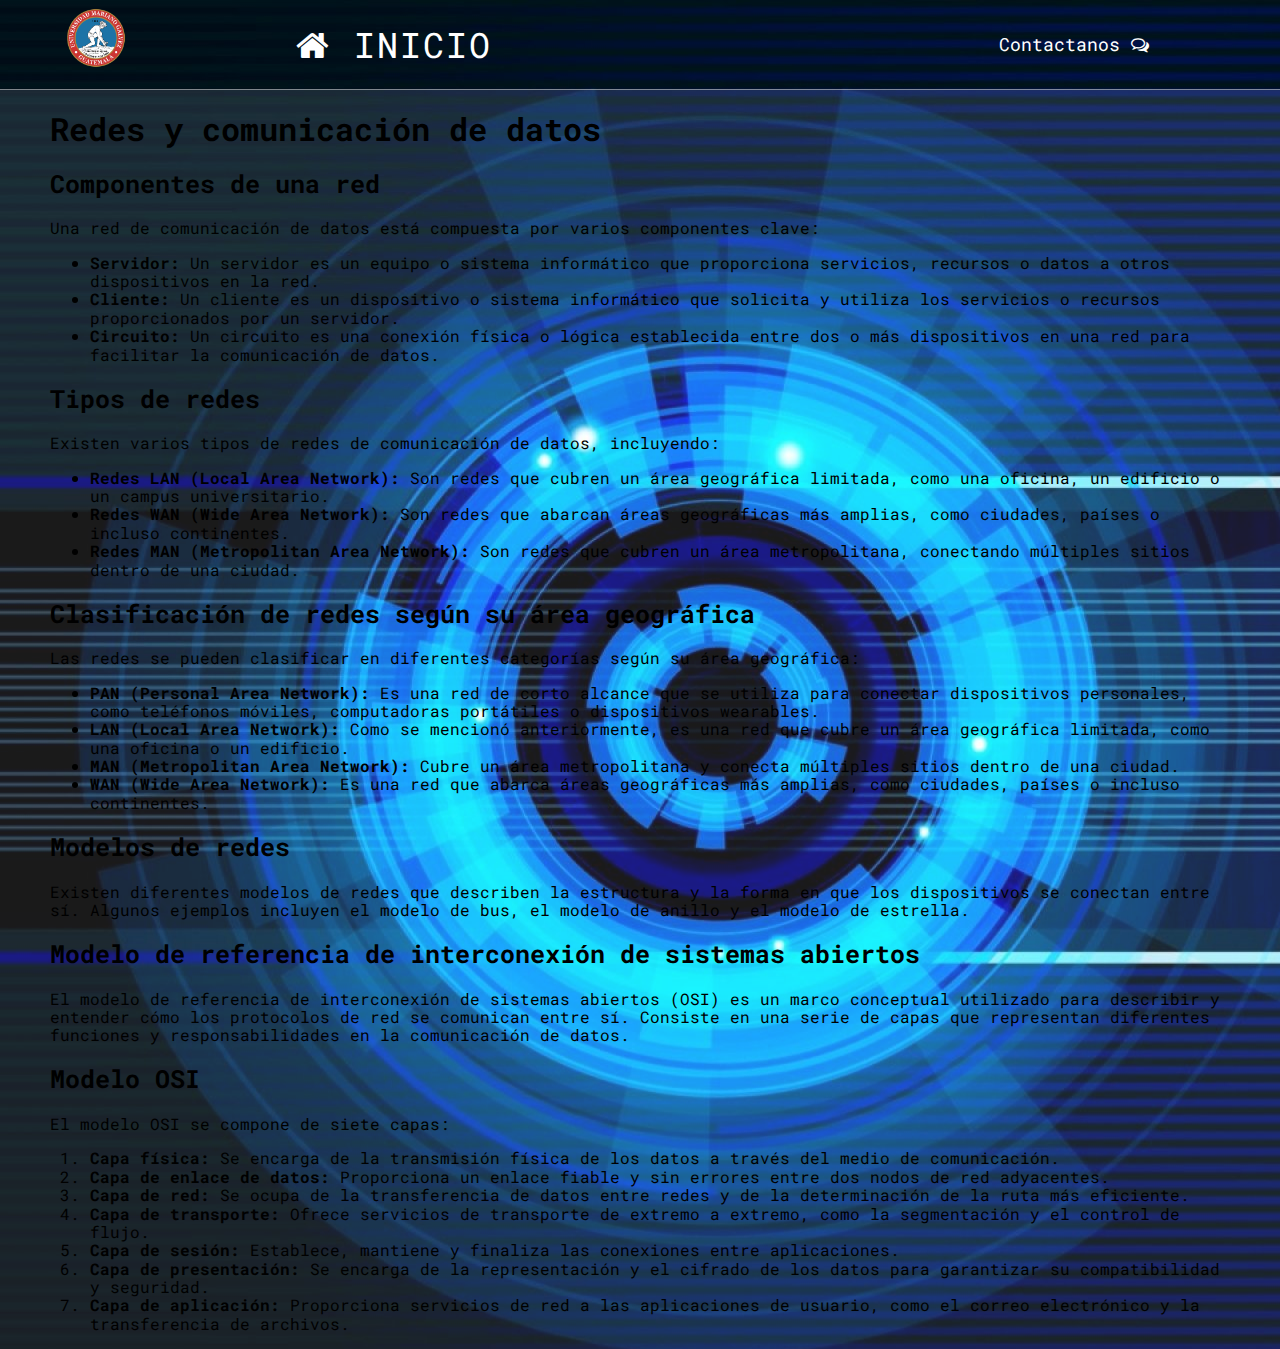
<file: redes-de-comunicacion.html>
<!DOCTYPE html>
<html lang="es">
    <head>
        <meta charset="UTF-8">
        <meta http-equiv="X-UA-Compatible" content="IE-edge">
        <meta name="viewport" content="width=device-width, initial-scale=1,0">
        <title>Redes de comunicación</title>
        <link rel="stylesheet" href="./css/font-awesome.min.css">
        <link href="https://fonts.googleapis.com/css2? family=Play&family=Roboto+Mono&display=swap" rel="stylesheet">
        <link rel="stylesheet" href="./estilostemas.css"> 
        <link rel="stylesheet" href="./normalize.css">
    </head>
    <body>
        <div class="padre">
            <header class="header">
                <div class="menu margen-interno">
                    <div class="logo">
                        <a href="Index.html"><img src="./Image/LogoUMG2.jpg" alt=""></a>
                    </div>
                    <nav class="nav">
                        <a href="Index.html"><i class="fa fa-home" aria-hidden="true"></i><span class="off"> Inicio</span></a>
                    </nav>
                    <div class="social">
                        <a href="contacto.html">Contactanos <i class="fa fa-comments-o" aria-hidden="true"></i></a>
                    </div>
                </div>
                <div class="texto-principal margen-interno">
                    <h1>Redes y comunicación de datos</h1>
<h2>Componentes de una red</h2>
<p>Una red de comunicación de datos está compuesta por varios componentes clave:</p>
<ul>
  <li><strong>Servidor:</strong> Un servidor es un equipo o sistema informático que proporciona servicios, recursos o datos a otros dispositivos en la red.</li>
  <li><strong>Cliente:</strong> Un cliente es un dispositivo o sistema informático que solicita y utiliza los servicios o recursos proporcionados por un servidor.</li>
  <li><strong>Circuito:</strong> Un circuito es una conexión física o lógica establecida entre dos o más dispositivos en una red para facilitar la comunicación de datos.</li>
</ul>
<h2>Tipos de redes</h2>
<p>Existen varios tipos de redes de comunicación de datos, incluyendo:</p>
<ul>
  <li><strong>Redes LAN (Local Area Network):</strong> Son redes que cubren un área geográfica limitada, como una oficina, un edificio o un campus universitario.</li>
  <li><strong>Redes WAN (Wide Area Network):</strong> Son redes que abarcan áreas geográficas más amplias, como ciudades, países o incluso continentes.</li>
  <li><strong>Redes MAN (Metropolitan Area Network):</strong> Son redes que cubren un área metropolitana, conectando múltiples sitios dentro de una ciudad.</li>
</ul>
<h2>Clasificación de redes según su área geográfica</h2>
<p>Las redes se pueden clasificar en diferentes categorías según su área geográfica:</p>
<ul>
  <li><strong>PAN (Personal Area Network):</strong> Es una red de corto alcance que se utiliza para conectar dispositivos personales, como teléfonos móviles, computadoras portátiles o dispositivos wearables.</li>
  <li><strong>LAN (Local Area Network):</strong> Como se mencionó anteriormente, es una red que cubre un área geográfica limitada, como una oficina o un edificio.</li>
  <li><strong>MAN (Metropolitan Area Network):</strong> Cubre un área metropolitana y conecta múltiples sitios dentro de una ciudad.</li>
  <li><strong>WAN (Wide Area Network):</strong> Es una red que abarca áreas geográficas más amplias, como ciudades, países o incluso continentes.</li>
</ul>
<h2>Modelos de redes</h2>
<p>Existen diferentes modelos de redes que describen la estructura y la forma en que los dispositivos se conectan entre sí. Algunos ejemplos incluyen el modelo de bus, el modelo de anillo y el modelo de estrella.</p>
<h2>Modelo de referencia de interconexión de sistemas abiertos</h2>
<p>El modelo de referencia de interconexión de sistemas abiertos (OSI) es un marco conceptual utilizado para describir y entender cómo los protocolos de red se comunican entre sí. Consiste en una serie de capas que representan diferentes funciones y responsabilidades en la comunicación de datos.</p>
<h2>Modelo OSI</h2>
<p>El modelo OSI se compone de siete capas:</p>
<ol>
  <li><strong>Capa física:</strong> Se encarga de la transmisión física de los datos a través del medio de comunicación.</li>
  <li><strong>Capa de enlace de datos:</strong> Proporciona un enlace fiable y sin errores entre dos nodos de red adyacentes.</li>
  <li><strong>Capa de red:</strong> Se ocupa de la transferencia de datos entre redes y de la determinación de la ruta más eficiente.</li>
  <li><strong>Capa de transporte:</strong> Ofrece servicios de transporte de extremo a extremo, como la segmentación y el control de flujo.</li>
  <li><strong>Capa de sesión:</strong> Establece, mantiene y finaliza las conexiones entre aplicaciones.</li>
  <li><strong>Capa de presentación:</strong> Se encarga de la representación y el cifrado de los datos para garantizar su compatibilidad y seguridad.</li>
  <li><strong>Capa de aplicación:</strong> Proporciona servicios de red a las aplicaciones de usuario, como el correo electrónico y la transferencia de archivos.</li>
</ol>
                </div>
            </body>
        </html>
</file>
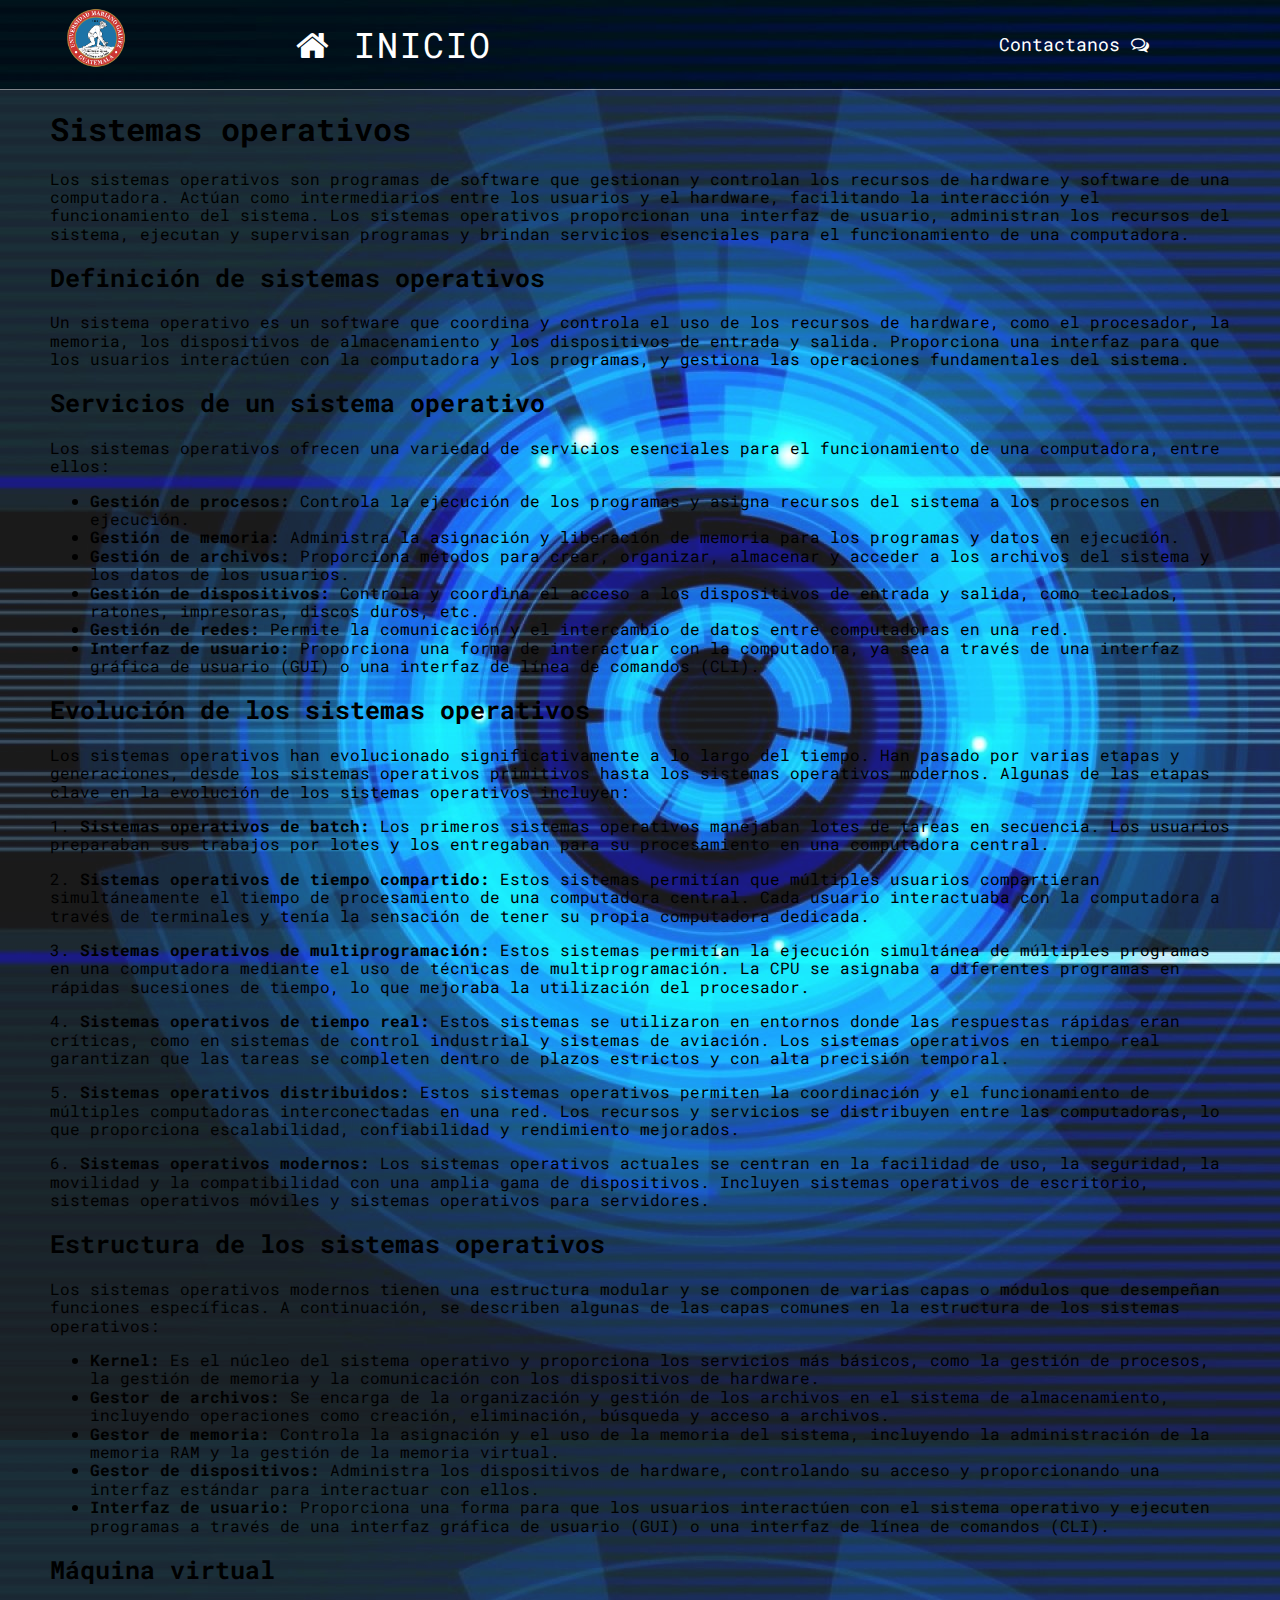
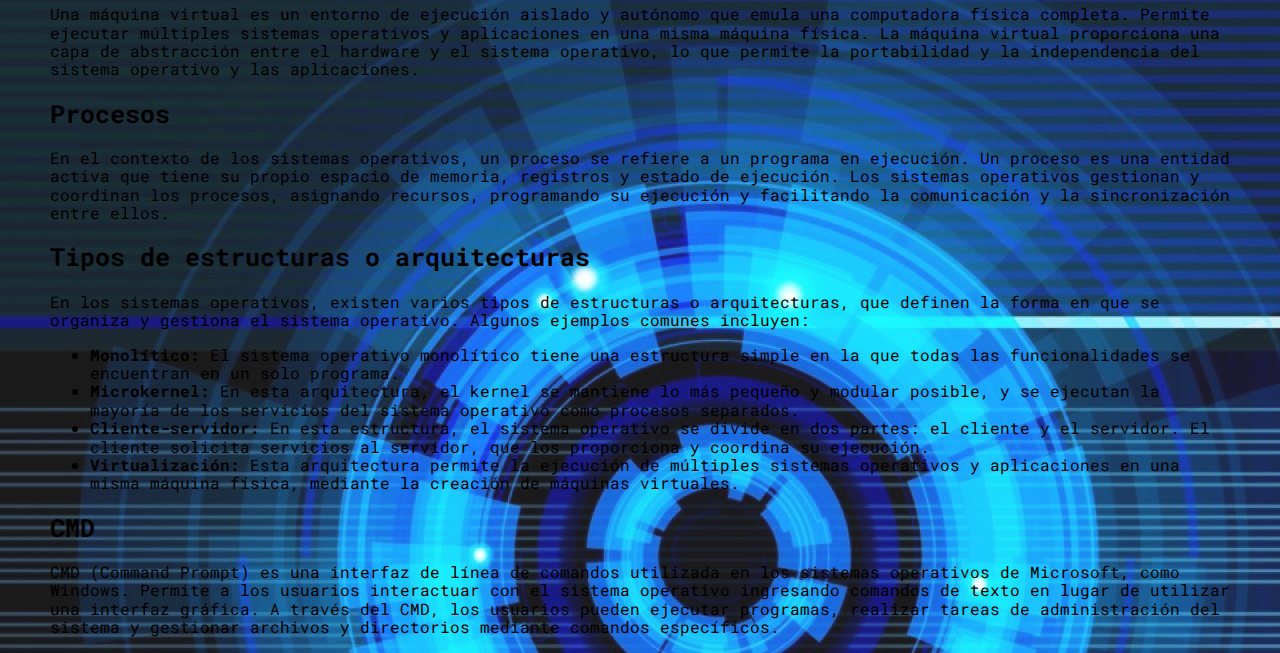
<file: sistemas-operativos.html>
<!DOCTYPE html>
<html lang="es">
    <head>
        <meta charset="UTF-8">
        <meta http-equiv="X-UA-Compatible" content="IE-edge">
        <meta name="viewport" content="width=device-width, initial-scale=1,0">
        <title>Bases de datos</title>
        <link rel="stylesheet" href="./css/font-awesome.min.css">
        <link href="https://fonts.googleapis.com/css2? family=Play&family=Roboto+Mono&display=swap" rel="stylesheet">
        <link rel="stylesheet" href="./estilostemas.css"> 
        <link rel="stylesheet" href="./normalize.css">
    </head>
    <body>
        <div class="padre">
            <header class="header">
                <div class="menu margen-interno">
                    <div class="logo">
                        <a href="Index.html"><img src="./Image/LogoUMG2.jpg" alt=""></a>
                    </div>
                    <nav class="nav">
                        <a href="Index.html"><i class="fa fa-home" aria-hidden="true"></i><span class="off"> Inicio</span></a>
                    </nav>
                    <div class="social">
                        <a href="contacto.html">Contactanos <i class="fa fa-comments-o" aria-hidden="true"></i></a>
                    </div>
                </div>
                <div class="texto-principal margen-interno">
<h1>Sistemas operativos</h1>
<p>Los sistemas operativos son programas de software que gestionan y controlan los recursos de hardware y software de una computadora. Actúan como intermediarios entre los usuarios y el hardware, facilitando la interacción y el funcionamiento del sistema. Los sistemas operativos proporcionan una interfaz de usuario, administran los recursos del sistema, ejecutan y supervisan programas y brindan servicios esenciales para el funcionamiento de una computadora.</p>
<h2>Definición de sistemas operativos</h2>
<p>Un sistema operativo es un software que coordina y controla el uso de los recursos de hardware, como el procesador, la memoria, los dispositivos de almacenamiento y los dispositivos de entrada y salida. Proporciona una interfaz para que los usuarios interactúen con la computadora y los programas, y gestiona las operaciones fundamentales del sistema.</p>
<h2>Servicios de un sistema operativo</h2>
<p>Los sistemas operativos ofrecen una variedad de servicios esenciales para el funcionamiento de una computadora, entre ellos:</p>
<ul>
  <li><strong>Gestión de procesos:</strong> Controla la ejecución de los programas y asigna recursos del sistema a los procesos en ejecución.</li>
  <li><strong>Gestión de memoria:</strong> Administra la asignación y liberación de memoria para los programas y datos en ejecución.</li>
  <li><strong>Gestión de archivos:</strong> Proporciona métodos para crear, organizar, almacenar y acceder a los archivos del sistema y los datos de los usuarios.</li>
  <li><strong>Gestión de dispositivos:</strong> Controla y coordina el acceso a los dispositivos de entrada y salida, como teclados, ratones, impresoras, discos duros, etc.</li>
  <li><strong>Gestión de redes:</strong> Permite la comunicación y el intercambio de datos entre computadoras en una red.</li>
  <li><strong>Interfaz de usuario:</strong> Proporciona una forma de interactuar con la computadora, ya sea a través de una interfaz gráfica de usuario (GUI) o una interfaz de línea de comandos (CLI).</li>
</ul>
<h2>Evolución de los sistemas operativos</h2>
<p>Los sistemas operativos han evolucionado significativamente a lo largo del tiempo. Han pasado por varias etapas y generaciones, desde los sistemas operativos primitivos hasta los sistemas operativos modernos. Algunas de las etapas clave en la evolución de los sistemas operativos incluyen:</p>
<p>1. <strong>Sistemas operativos de batch:</strong> Los primeros sistemas operativos manejaban lotes de tareas en secuencia. Los usuarios preparaban sus trabajos por lotes y los entregaban para su procesamiento en una computadora central.</p>
<p>2. <strong>Sistemas operativos de tiempo compartido:</strong> Estos sistemas permitían que múltiples usuarios compartieran simultáneamente el tiempo de procesamiento de una computadora central. Cada usuario interactuaba con la computadora a través de terminales y tenía la sensación de tener su propia computadora dedicada.</p>
<p>3. <strong>Sistemas operativos de multiprogramación:</strong> Estos sistemas permitían la ejecución simultánea de múltiples programas en una computadora mediante el uso de técnicas de multiprogramación. La CPU se asignaba a diferentes programas en rápidas sucesiones de tiempo, lo que mejoraba la utilización del procesador.</p>
<p>4. <strong>Sistemas operativos de tiempo real:</strong> Estos sistemas se utilizaron en entornos donde las respuestas rápidas eran críticas, como en sistemas de control industrial y sistemas de aviación. Los sistemas operativos en tiempo real garantizan que las tareas se completen dentro de plazos estrictos y con alta precisión temporal.</p>
<p>5. <strong>Sistemas operativos distribuidos:</strong> Estos sistemas operativos permiten la coordinación y el funcionamiento de múltiples computadoras interconectadas en una red. Los recursos y servicios se distribuyen entre las computadoras, lo que proporciona escalabilidad, confiabilidad y rendimiento mejorados.</p>
<p>6. <strong>Sistemas operativos modernos:</strong> Los sistemas operativos actuales se centran en la facilidad de uso, la seguridad, la movilidad y la compatibilidad con una amplia gama de dispositivos. Incluyen sistemas operativos de escritorio, sistemas operativos móviles y sistemas operativos para servidores.</p>
<h2>Estructura de los sistemas operativos</h2>
<p>Los sistemas operativos modernos tienen una estructura modular y se componen de varias capas o módulos que desempeñan funciones específicas. A continuación, se describen algunas de las capas comunes en la estructura de los sistemas operativos:</p>
<ul>
  <li><strong>Kernel:</strong> Es el núcleo del sistema operativo y proporciona los servicios más básicos, como la gestión de procesos, la gestión de memoria y la comunicación con los dispositivos de hardware.</li>
  <li><strong>Gestor de archivos:</strong> Se encarga de la organización y gestión de los archivos en el sistema de almacenamiento, incluyendo operaciones como creación, eliminación, búsqueda y acceso a archivos.</li>
  <li><strong>Gestor de memoria:</strong> Controla la asignación y el uso de la memoria del sistema, incluyendo la administración de la memoria RAM y la gestión de la memoria virtual.</li>
  <li><strong>Gestor de dispositivos:</strong> Administra los dispositivos de hardware, controlando su acceso y proporcionando una interfaz estándar para interactuar con ellos.</li>
  <li><strong>Interfaz de usuario:</strong> Proporciona una forma para que los usuarios interactúen con el sistema operativo y ejecuten programas a través de una interfaz gráfica de usuario (GUI) o una interfaz de línea de comandos (CLI).</li>
</ul>
<h2>Máquina virtual</h2>
<p>Una máquina virtual es un entorno de ejecución aislado y autónomo que emula una computadora física completa. Permite ejecutar múltiples sistemas operativos y aplicaciones en una misma máquina física. La máquina virtual proporciona una capa de abstracción entre el hardware y el sistema operativo, lo que permite la portabilidad y la independencia del sistema operativo y las aplicaciones.</p>
<h2>Procesos</h2>
<p>En el contexto de los sistemas operativos, un proceso se refiere a un programa en ejecución. Un proceso es una entidad activa que tiene su propio espacio de memoria, registros y estado de ejecución. Los sistemas operativos gestionan y coordinan los procesos, asignando recursos, programando su ejecución y facilitando la comunicación y la sincronización entre ellos.</p>
<h2>Tipos de estructuras o arquitecturas</h2>
<p>En los sistemas operativos, existen varios tipos de estructuras o arquitecturas, que definen la forma en que se organiza y gestiona el sistema operativo. Algunos ejemplos comunes incluyen:</p>
<ul>
  <li><strong>Monolítico:</strong> El sistema operativo monolítico tiene una estructura simple en la que todas las funcionalidades se encuentran en un solo programa.</li>
  <li><strong>Microkernel:</strong> En esta arquitectura, el kernel se mantiene lo más pequeño y modular posible, y se ejecutan la mayoría de los servicios del sistema operativo como procesos separados.</li>
  <li><strong>Cliente-servidor:</strong> En esta estructura, el sistema operativo se divide en dos partes: el cliente y el servidor. El cliente solicita servicios al servidor, que los proporciona y coordina su ejecución.</li>
  <li><strong>Virtualización:</strong> Esta arquitectura permite la ejecución de múltiples sistemas operativos y aplicaciones en una misma máquina física, mediante la creación de máquinas virtuales.</li>
</ul>
<h2>CMD</h2>
<p>CMD (Command Prompt) es una interfaz de línea de comandos utilizada en los sistemas operativos de Microsoft, como Windows. Permite a los usuarios interactuar con el sistema operativo ingresando comandos de texto en lugar de utilizar una interfaz gráfica. A través del CMD, los usuarios pueden ejecutar programas, realizar tareas de administración del sistema y gestionar archivos y directorios mediante comandos específicos.</p>
</div>
</body>
</html>
</file>
<file: estilos.css>
*{
    box-sizing: border-box;
}
body{
    font-family: 'Roboto Mono', monospace;
}
a{
    text-decoration: none;
}
.padre{
    display: flex;
    flex-flow: column nowrap;
}
.margen-interno{
    padding: 0 50px;
}
 .header{
        background: url(./Image/546183.jpg);
        display: flex;
        flex-flow: column nowrap;
    }
        .menu{
            background: rgba(0,0,0,.2);
            display: flex;
            flex-flow: row nowrap;
            height: 90px;
            align-items: center;
            border-bottom: 1px solid rgba(255,255,255,.5);
        }
            .logo{
                flex:1 1 20%;
                font-size: 45px;
            }
            .logo img{
                width: 40%;
            }
            .logo a:hover{
                color: #343434;
            }
                .logo a{
                    color: #fff;
                }
            .nav{
                flex:5 1 60%;
            }
                .nav a{
                    color: #fff;
                    font-size: 35px;
                    text-transform: uppercase;
                    padding: 0 10px;
                    letter-spacing: 2px;
                }
                .nav a:hover{
                    color: #343434;
                }
            .dropdown{
                flex:1 1 20%;
                display: flex;
                color: #f9f9f9;
            }

                .dropdown a{
                    font-size: 18px;
                    color: #000000;
                    padding: 0 5px;
                }
                .dropdown {
                    position: relative;
                    display: inline-block;
                }
        
                .dropdown-content {
                    display: none;
                    position: absolute;
                    background-color: #f9f9f9;
                    min-width: 160px;
                    z-index: 1;
                }
        
                .dropdown:hover .dropdown-content {
                    display: block;
                    color: #000000;
                }
        
                .dropdown-content a {
                    color: rgb(0, 0, 0);
                    padding: 12px 16px;
                    text-decoration: none;
                    display: block;
                }
        
                .dropdown-content a:hover {
                    background-color: #999999;
                }
        .texto-principal{
           height: 580px;
           display: flex;
           align-items: center;
        }
            h1{
                font-family: 'Play', sans-serif;
                font-size: 21px;
                color: #FFF;
                font-weight: 300;
                text-align: center;
                line-height: 1.6;
                text-shadow: 2px  0px 0px black,
                             0px  2px 0px black,
                            -1px  0px 0px black,
                             0px -1px 0px black;
            }
    .section{
        background: #f7f7f7;
        display: flex;
    }
        .articulos{
            background: #f7f7f7;
            flex: 2 1 70%;
            display: flex;
            flex-flow: row wrap;
        }
            .article{
                flex: 1 1 20%;
                color: #444;
                font-size: 13px;
                letter-spacing: 1px;
                margin: 10px 10px 0 0px;
                flex: 1 1 25%;
                background: #ececec;
            }
            .article img{
                width: 100%;
            }
            .article a{
                color: #FFF;
                font-size: 13px;
                padding: 10px 10px;
                background: #000;
                margin: 10px 0;
                display: inline-block;
            }
                .article a:hover{
                    background: #546cc3;
                }
            h3{color: #fff;
                 font-size: 13px;
                 padding: 10px 0;
                 margin-left: 5px;
                 margin-top: -115px;
                 text-shadow: 2px  0px 0px black,
                 0px  2px 0px black,
                -1px  0px 0px black,
                 0px -1px 0px black;
            }
            h2{
                font-size: 20px;
                text-transform: uppercase;
                padding: 0px 0 10px 0;
                color: #fff;
                margin-left: 5px;
                text-shadow: 2px  0px 0px black,
                0px  2px 0px black,
               -1px  0px 0px black,
                0px -1px 0px black;
            }
        .aside{
            flex: 1 1 30%;
            margin: 10px 5px 10px 0;
        }
        h4{
            background: #000;
            color: #fff;
            padding: 10px;
            text-transform: uppercase;
        }
        .aside img{
            width: 100%;
        }
        .footer{
            background: #000;
            display: flex;
            justify-content: center;
            margin-top: 10px;
        }
            .pie{
                text-align: center;
            }
            .pie a{
                color: #fff;
                font-size: 11px;
                text-transform: uppercase;
                padding: 0 10px;
                letter-spacing: 2px;
            }
@media (max-width: 1120px){
    .section{
        flex-direction: column;
    }
    .menu{
       flex-direction: column; 
       height: auto;
    }
    .aside{
        display: flex;
        justify-content: center;
    }
    h1{
        font-size: 15px;
    }
    .texto-principal{
        height: 450px;
    }
}
@media (max-width: 762px){
    .articulos{
        flex-direction: column;
    }
}
@media (max-width: 650px){
    .off{display: none;}
    .nav a{
        font-size: 25px;
    }
}
@media (max-width: 400px){
    .aside{
        flex-direction: column;
    }
}
</file>
<file: estilostemas.css>
*{
    box-sizing: border-box;
}
body{
    font-family: 'Roboto Mono', monospace;
}
a{
    text-decoration: none;
}
.padre{
    display: flex;
    flex-flow: column nowrap;
}
.margen-interno{
    padding: 0 50px;
}
 .header{
        background: url(./Image/546183.jpg);
        display: flex;
        flex-flow: column nowrap;
    }
        .menu{
            background: rgba(0,0,0,.2);
            display: flex;
            flex-flow: row nowrap;
            height: 90px;
            align-items: center;
            border-bottom: 1px solid rgba(255,255,255,.5);
        }
            .logo{
                flex:1 1 20%;
                font-size: 45px;
            }
            .logo img{
                width: 40%;
            }
            .logo a:hover{
                color: #343434;
            }
                .logo a{
                    color: #fff;
                }
            .nav{
                flex:5 1 60%;
            }
                .nav a{
                    color: #fff;
                    font-size: 35px;
                    text-transform: uppercase;
                    padding: 0 10px;
                    letter-spacing: 2px;
                }
                .nav a:hover{
                    color: #343434;
                }
            .social{
                flex:1 1 20%;
                display: flex;
            }
                .social a{
                    font-size: 18px;
                    color: #fff;
                    padding: 0 5px;
                }
                .social a:hover{
                    color: #343434;
                }
.texto-principal{
    background: rgba(255, 255, 255, 0.1);
}

h2{
    font-size: 25px;
}
</file>
